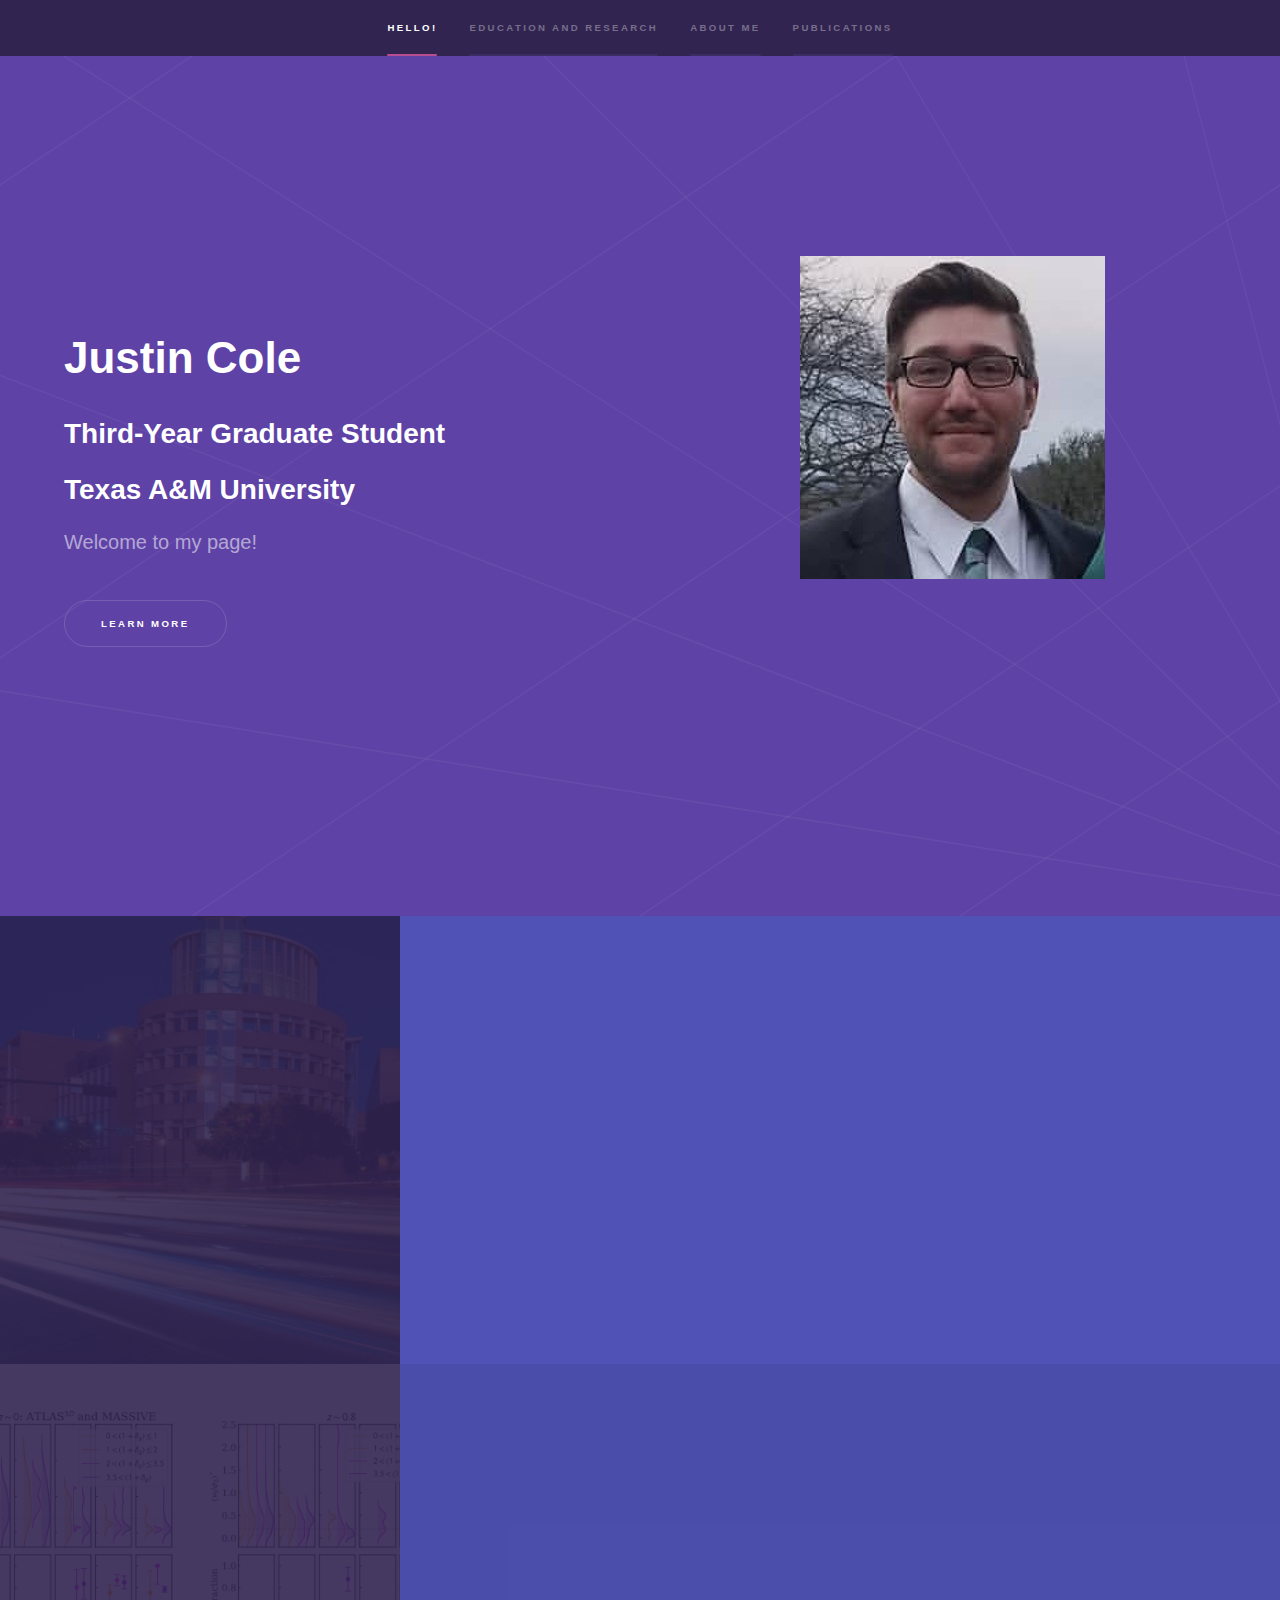
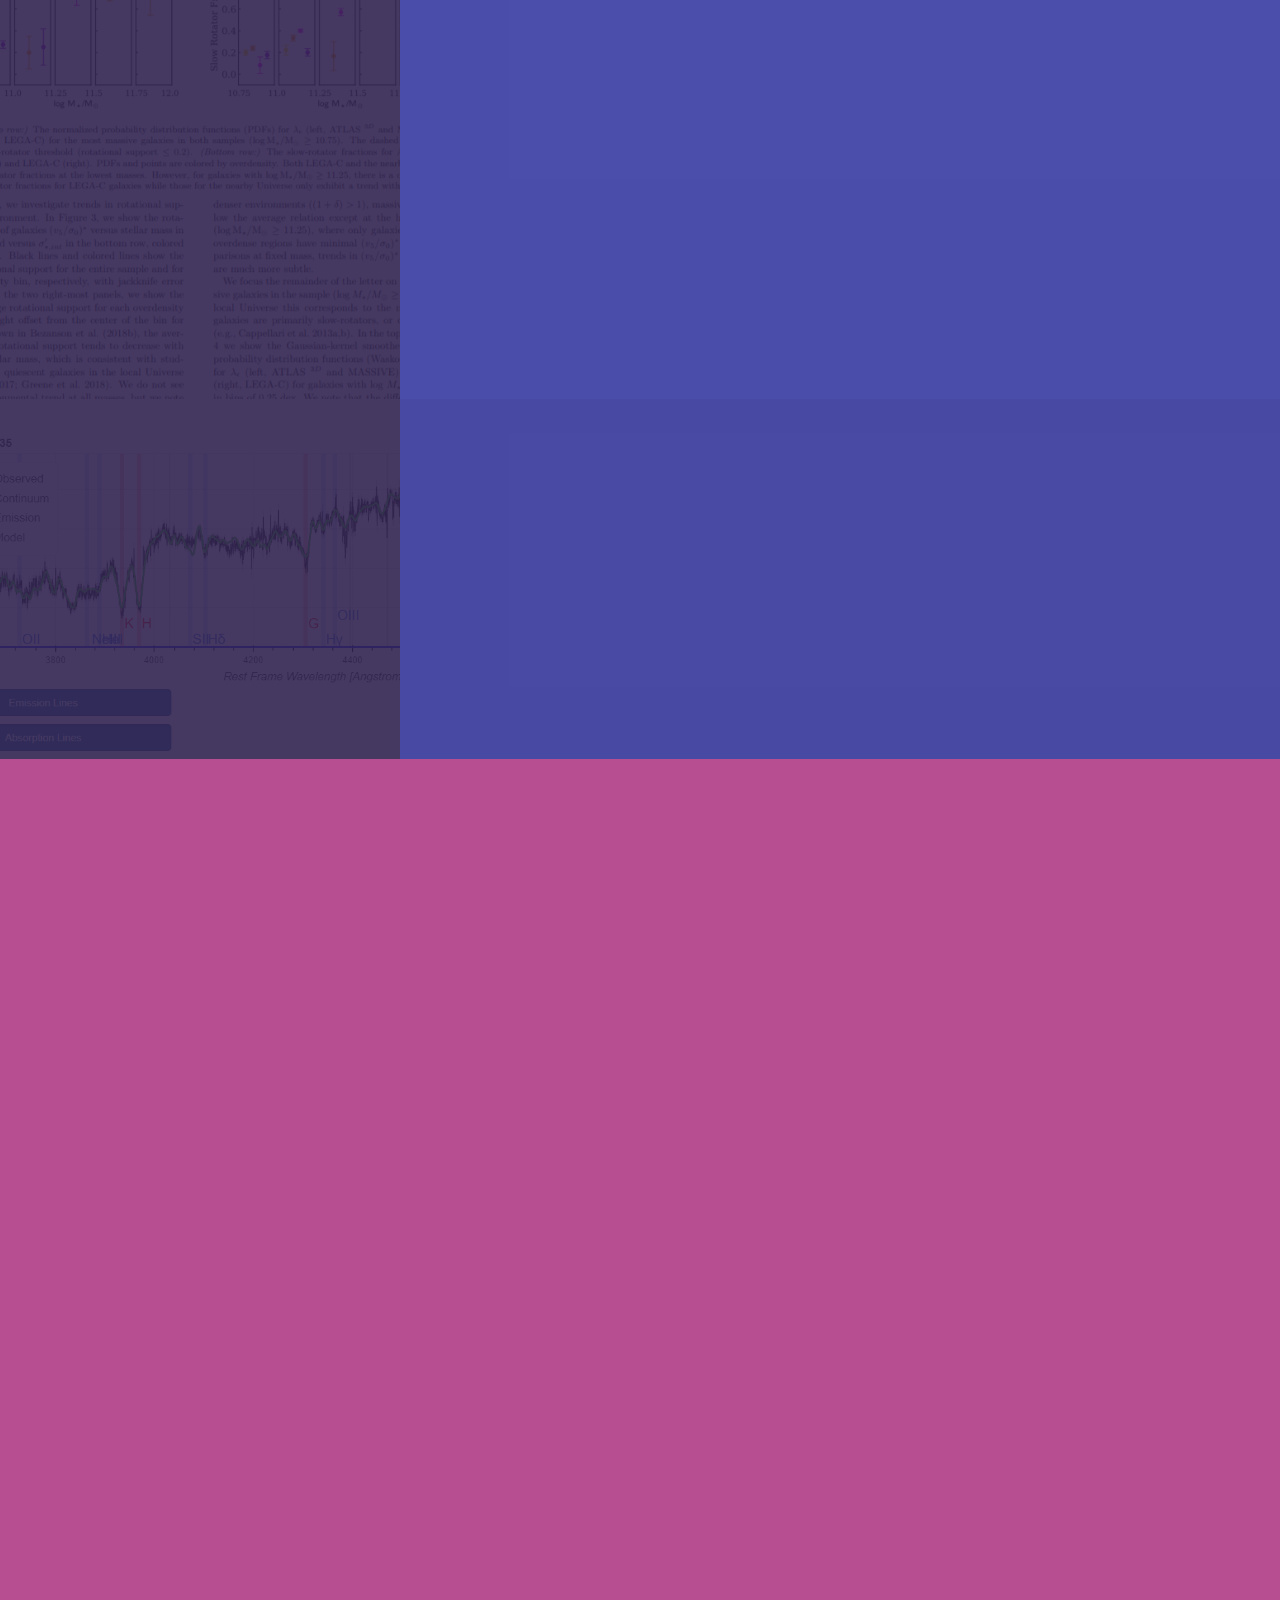
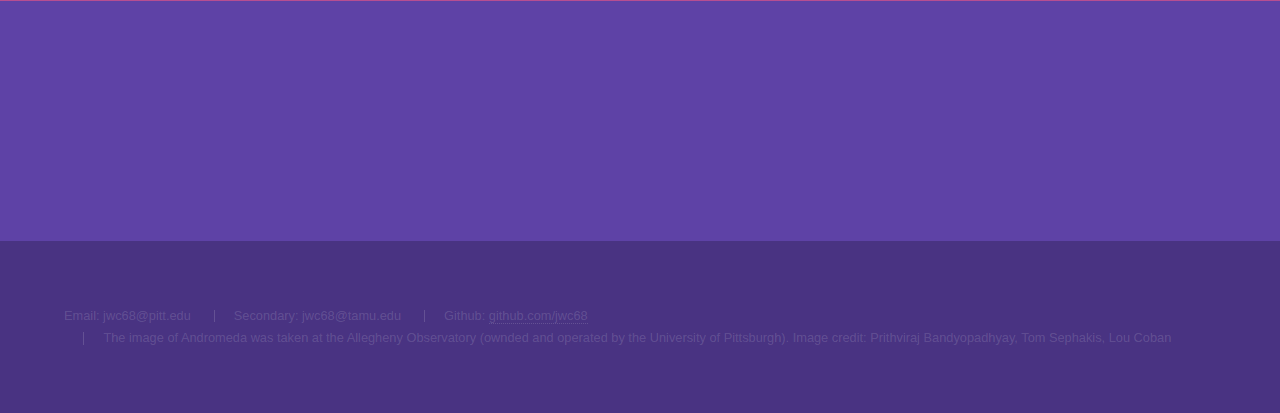
<file: index.html>
<!DOCTYPE HTML>
<!--
	Hyperspace by HTML5 UP
	html5up.net | @ajlkn
	Free for personal and commercial use under the CCA 3.0 license (html5up.net/license)
-->
<html>
	<head>
		<title>Justin Cole</title>
		<meta charset="utf-8" />
		<meta name="viewport" content="width=device-width, initial-scale=1, user-scalable=no" />
		<link rel="stylesheet" href="assets/css/main.css" />
		<noscript><link rel="stylesheet" href="assets/css/noscript.css" /></noscript>
	</head>
	<body class="is-preload">

		<!-- Sidebar -->
			<section id="sidebar">
				<div class="inner">
					<nav>
						<ul>
							<li><a href="#intro">Hello!</a></li>
							<li><a href="#education">Education and Research</a></li>
							<li><a href="#about">About Me</a></li>
							<li><a href="#publications">Publications</a></li>
						</ul>
					</nav>
				</div>
			</section>

		<!-- Wrapper -->
			<div id="wrapper">

				<!-- Intro -->
					<section id="intro" class="wrapper style1 fullscreen fade-up">
						<div><img src="images/headshot.jpg" style="left:800px; top:200px; position:absolute"/></div>
						<div class="inner">
							<h1>Justin Cole</h1>
							<h2>Third-Year Graduate Student</h2>
							<h2>Texas A&M University</h2>
							<p>Welcome to my page!</p>
							<ul class="actions">
								<li><a href="#one" class="button scrolly">Learn more</a></li>
							</ul>
						</div>
					</section>

				<!-- One -->
					<section id="education" class="wrapper style2 spotlights">
						<section>
							<a href="awards.html" target="_blank" class="image"><img src="images/Mitchell.jpg" alt="" data-position="center center" /></a>
							<div class="content">
								<div class="inner">
									<h2>Education</h2>
									<h4>Community College of Allegheny County: 2015-2017</h4>
									<h4>University of Pittsburgh: 2017-2020</h4>
									<p>B.Sc. in Physics and Astronomy</p>
									<h4>Texas A&M University: 2020-current</h4>
									<p>Prospective Ph.D. Student</p>
									<ul class="actions">
										<li><a href="awards.html" target="_blank" rel="noreferrer noopener" class="button">Awards and Presentations</a></li>
									</ul>
								</div>
							</div>
						</section>
						<section>
							<a href="#" class="image"><img src="images/publication_img.png" alt="" data-position="top center" /></a>
							<div class="content">
								<div class="inner">
									<h2>Research Interests</h2>
									<p>My main interests lie in extragalactic astronomy. I like to think about questions like: 
										How do massive galaxies evolve through cosmic time?
										How do galaxy quench their star formation?
										How and when do a galaxy's kinematic structure and morpholgy undergo changes?</p>
									<p>I also like to think about larger statistical questions involving overall populations of galaxies in the Universe.
										I have recently finished a <a>study</a> on the environmental dependence of rotational support in massive, quiescent galaxies using the Large Early Galaxy Astrophysics Census (LEGA-C Survey). 
										Now, I am working on testing <a>BAGPIPES</a> to recreate hyper-parameter spaces in preparation for the launch of the
										James Webb Space Telescope (JWST) and the Cosmic Evolution Early Release Science (CEERS) program.</p>
									<p>To see some of the interactive figures and spectra I have created for the LEGA-C collabortation, see the section below.</p>
									<ul class="actions"> 
										<li><a href="#publications" class="button">Publications</a></li>
									</ul>
								</div>
							</div>
						</section>
						<section>
							<a href="#" class="image"><img src="images/static_interact.png" alt="" data-position="25% 25%" /></a>
							<div class="content">
								<div class="inner">
									<h2>Interactive Data</h2>
									<p>Below is a link to some examples of the interactive figures and data I have been working on for the LEGA-C collaboration.
									Interactive parameter spaces have proven to be both useful and fun!</p>
									<ul class="actions">
										<li><a href="interactions.html" target="_blank" rel="noreferrer noopener" class="button">Interactive Data!</a></li>
									</ul>
								</div>
							</div>
						</section>
					</section>

				<!-- Two -->
					<section id="about" class="wrapper style3 fade-up">
						<div class="inner">
							<h2>About Me</h2>
							<p>Just your average dragon-slaying, guitar-playing, botany-lower of an astrophysicist.
							I spend the majority of my free time in the gym, on a soccer field, or taking care of my plants.
							I also love playing my guitar, World of Warcraft and the occasional DnD campaign with friends. 
							</p>
							<p>Another passion of mine is doing Astronomy-/science-related outreach. I have volunteered as a Physics and Astronomy
							Department tutor for both University of Pittsburgh students and Greater Pittsburgh Area high school students. 
							Outside of tutoring, I love participating in Astronomy on Tap and I have particpated in multiple
							Open House/Conference Tour nights at the Allegheny Observatory. I am always willing to sit and talk
							to people about Astronomy and its related fields so conferences and outreach events are some of my favorite things to do. </p>
							<div class="features">
								<section>
									<span class="icon solid major fa-code"></span>
									<h3>Coming soon:</h3>
									<p>Still loading...</p>
								</section>
								<section>
									<span class="icon solid major fa-lock"></span>
									<h3>Coming Soon:</h3>
									<p>Updating First-year Profile...</p>
								</section>
								<section>
									<span class="icon solid major fa-desktop"></span>
									<h3>Github</h3>
									<p>Coming soon:</p>
									<ul>
										<li>Code from <a href="https://ui.adsabs.harvard.edu/search/filter_author_facet_hier_fq_author=AND&filter_author_facet_hier_fq_author=author_facet_hier%3A%221%2FCole%2C%20J%2FCole%2C%20Justin%22&filter_database_fq_database=AND&filter_database_fq_database=database%3A%22astronomy%22&fq=%7B!type%3Daqp%20v%3D%24fq_database%7D&fq=%7B!type%3Daqp%20v%3D%24fq_author%7D&fq_author=(author_facet_hier%3A%221%2FCole%2C%20J%2FCole%2C%20Justin%22)&fq_database=(database%3A%22astronomy%22)&q=%20%20author%3A%22%5ECole%2C%20Justin%22&sort=date%20desc%2C%20bibcode%20desc&p_=0" target="_blank" rel="noreferrer noopener">
											Cole et. al 2020</a></li>
										<li>Interactive figures and LEGA-C Website code</li>
									</ul>
								</section>
								<section>
									<span class="icon solid major fa-link"></span>
									<h3>Coming Soon:</h3>
									<p>Coming soon...</p>
								</section>
							</div>
							<!--- <ul class="actions">
								<li><a href="generic.html" class="button">Learn more</a></li>
							</ul> --->
						</div>
					</section>

				<!-- Three -->
					<section id="publications" class="wrapper style1 fade-up">
						<div class="inner">
							<h2>Papers:</h2>
							<ol>
								<li>Justin Cole, Rachel Bezanson, Arjen van der Wel, LEGA-C collaboration et al 2020: 
								<ul><li>
									<a href="https://ui.adsabs.harvard.edu/search/filter_author_facet_hier_fq_author=AND&filter_author_facet_hier_fq_author=author_facet_hier%3A%221%2FCole%2C%20J%2FCole%2C%20Justin%22&filter_database_fq_database=AND&filter_database_fq_database=database%3A%22astronomy%22&fq=%7B!type%3Daqp%20v%3D%24fq_database%7D&fq=%7B!type%3Daqp%20v%3D%24fq_author%7D&fq_author=(author_facet_hier%3A%221%2FCole%2C%20J%2FCole%2C%20Justin%22)&fq_database=(database%3A%22astronomy%22)&q=%20%20author%3A%22%5ECole%2C%20Justin%22&sort=date%20desc%2C%20bibcode%20desc&p_=0" target="_blank" rel="noreferrer noopener">
										Stellar Kinematics and Environment at z~0.8 in the LEGA-C Survey:
										Massive, Slow-Rotators are Built First in Overdense Environments</a>
								</li></ul>
							</ol>
						</div>
					</section>

			</div>

		<!-- Footer -->
			<footer id="footer" class="wrapper style1-alt">
				<div class="inner">
					<ul class="menu">
						<li>Email: jwc68@pitt.edu</li>
						<li>Secondary: jwc68@tamu.edu</li>
						<li>Github: <a href="https://github.com/jwc68" target="_blank" rel="noreferrer noopener">github.com/jwc68</a></li>
						<li>The image of Andromeda was taken at the Allegheny Observatory (ownded and operated by the University of Pittsburgh). Image credit: Prithviraj Bandyopadhyay, Tom Sephakis, Lou Coban</li>
					</ul>
					<p></p>
				</div>
			</footer>

		<!-- Scripts -->
			<script src="assets/js/jquery.min.js"></script>
			<script src="assets/js/jquery.scrollex.min.js"></script>
			<script src="assets/js/jquery.scrolly.min.js"></script>
			<script src="assets/js/browser.min.js"></script>
			<script src="assets/js/breakpoints.min.js"></script>
			<script src="assets/js/util.js"></script>
			<script src="assets/js/main.js"></script>

	</body>
</html>
</file>
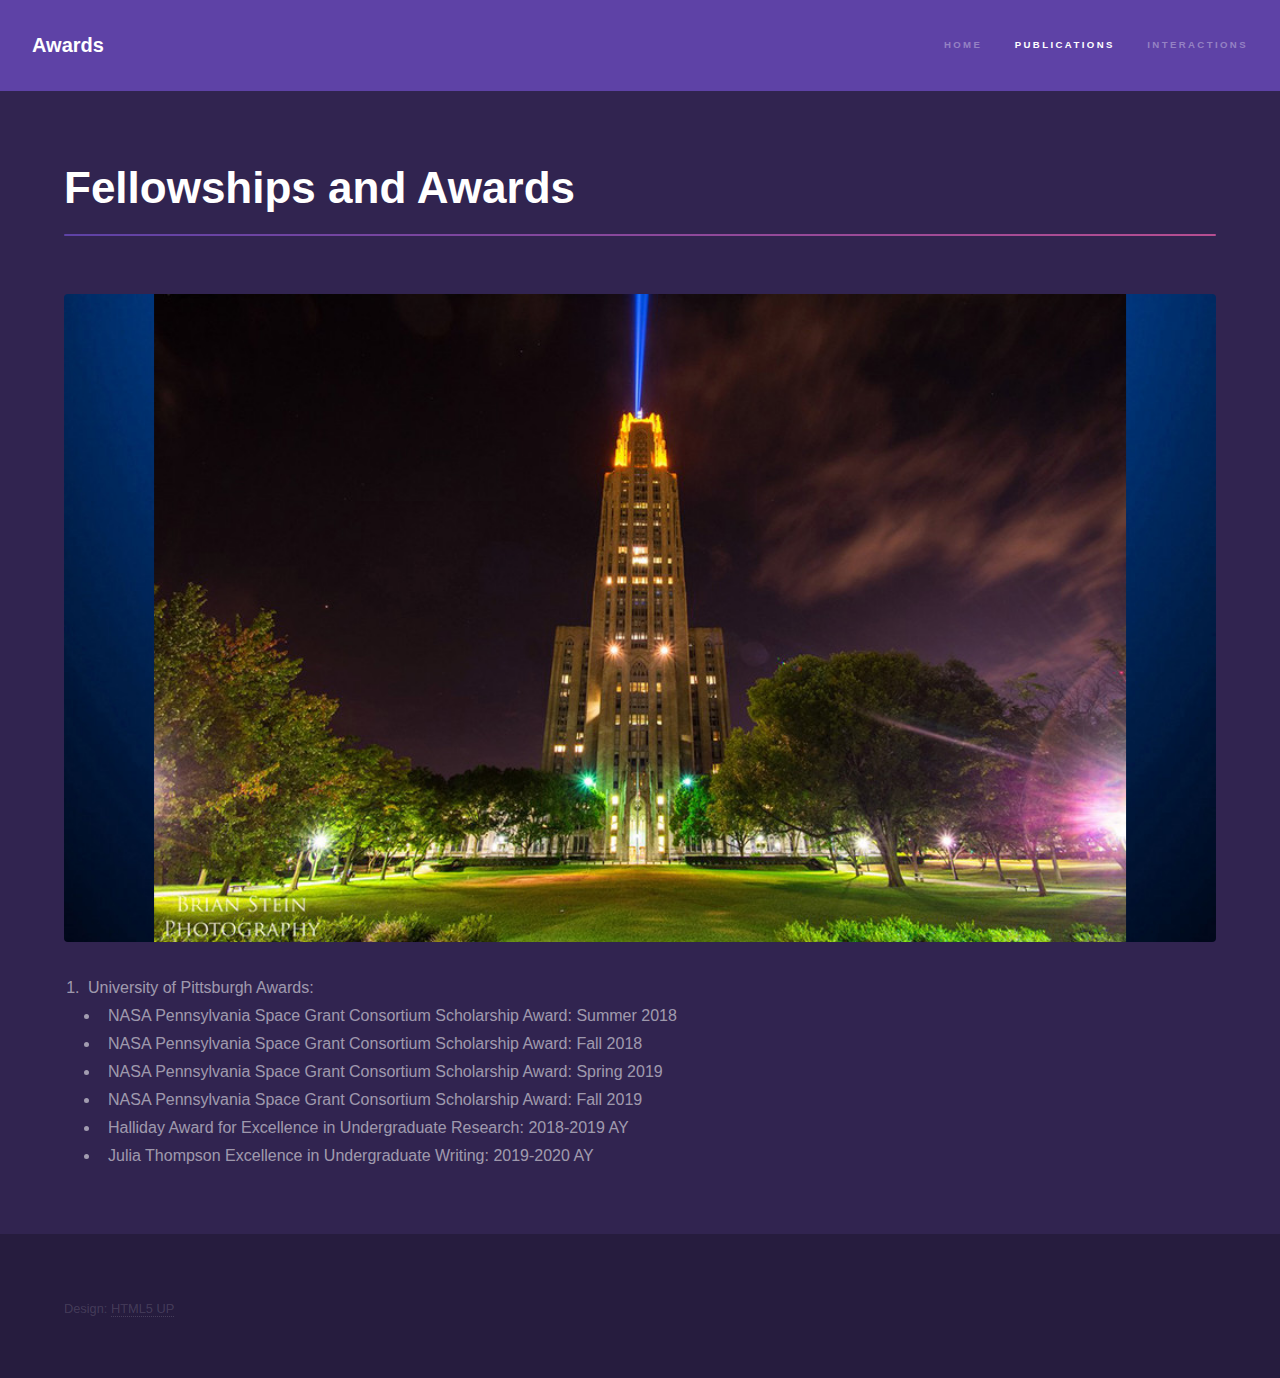
<file: awards.html>
<!DOCTYPE HTML>
<!--
	Hyperspace by HTML5 UP
	html5up.net | @ajlkn
	Free for personal and commercial use under the CCA 3.0 license (html5up.net/license)
-->
<html>
	<head>
		<title>Justin Cole: Awards</title>
		<meta charset="utf-8" />
		<meta name="viewport" content="width=device-width, initial-scale=1, user-scalable=no" />
		<link rel="stylesheet" href="assets/css/main.css" />
		<noscript><link rel="stylesheet" href="assets/css/noscript.css" /></noscript>
	</head>
	<body class="is-preload">

		<!-- Header -->
			<header id="header">
				<a href="awards.html" class="title">Awards</a>
				<nav>
					<ul>
						<li><a href="index.html">Home</a></li>
						<li><a href="#publications" class="active">Publications</a></li>
						<li><a href="interactions.html">Interactions</a></li>
					</ul>
				</nav>
			</header>

		<!-- Wrapper -->
			<div id="wrapper">

				<!-- Main -->
					<section id="main" class="wrapper">
						<div class="inner">
							<h1 class="major">Fellowships and Awards</h1>
							<span class="image fit"><img src="images/cath_of_learn.jpg" alt="" /></span>
							<ol>
								<li>University of Pittsburgh Awards:</li>
								<ul>
									<li>NASA Pennsylvania Space Grant Consortium Scholarship Award: Summer 2018</li>
									<li>NASA Pennsylvania Space Grant Consortium Scholarship Award: Fall 2018</li>
									<li>NASA Pennsylvania Space Grant Consortium Scholarship Award: Spring 2019</li>
									<li>NASA Pennsylvania Space Grant Consortium Scholarship Award: Fall 2019</li>
									<li>Halliday Award for Excellence in Undergraduate Research: 2018-2019 AY</li>
									<li>Julia Thompson Excellence in Undergraduate Writing: 2019-2020 AY</li>
								</ul>
								</ol>
						</div>
					</section>

			</div>

		<!-- Footer -->
			<footer id="footer" class="wrapper alt">
				<div class="inner">
					<ul class="menu">
						<li>Design: <a href="http://html5up.net">HTML5 UP</a></li>
					</ul>
				</div>
			</footer>

		<!-- Scripts -->
			<script src="assets/js/jquery.min.js"></script>
			<script src="assets/js/jquery.scrollex.min.js"></script>
			<script src="assets/js/jquery.scrolly.min.js"></script>
			<script src="assets/js/browser.min.js"></script>
			<script src="assets/js/breakpoints.min.js"></script>
			<script src="assets/js/util.js"></script>
			<script src="assets/js/main.js"></script>

	</body>
</html>
</file>
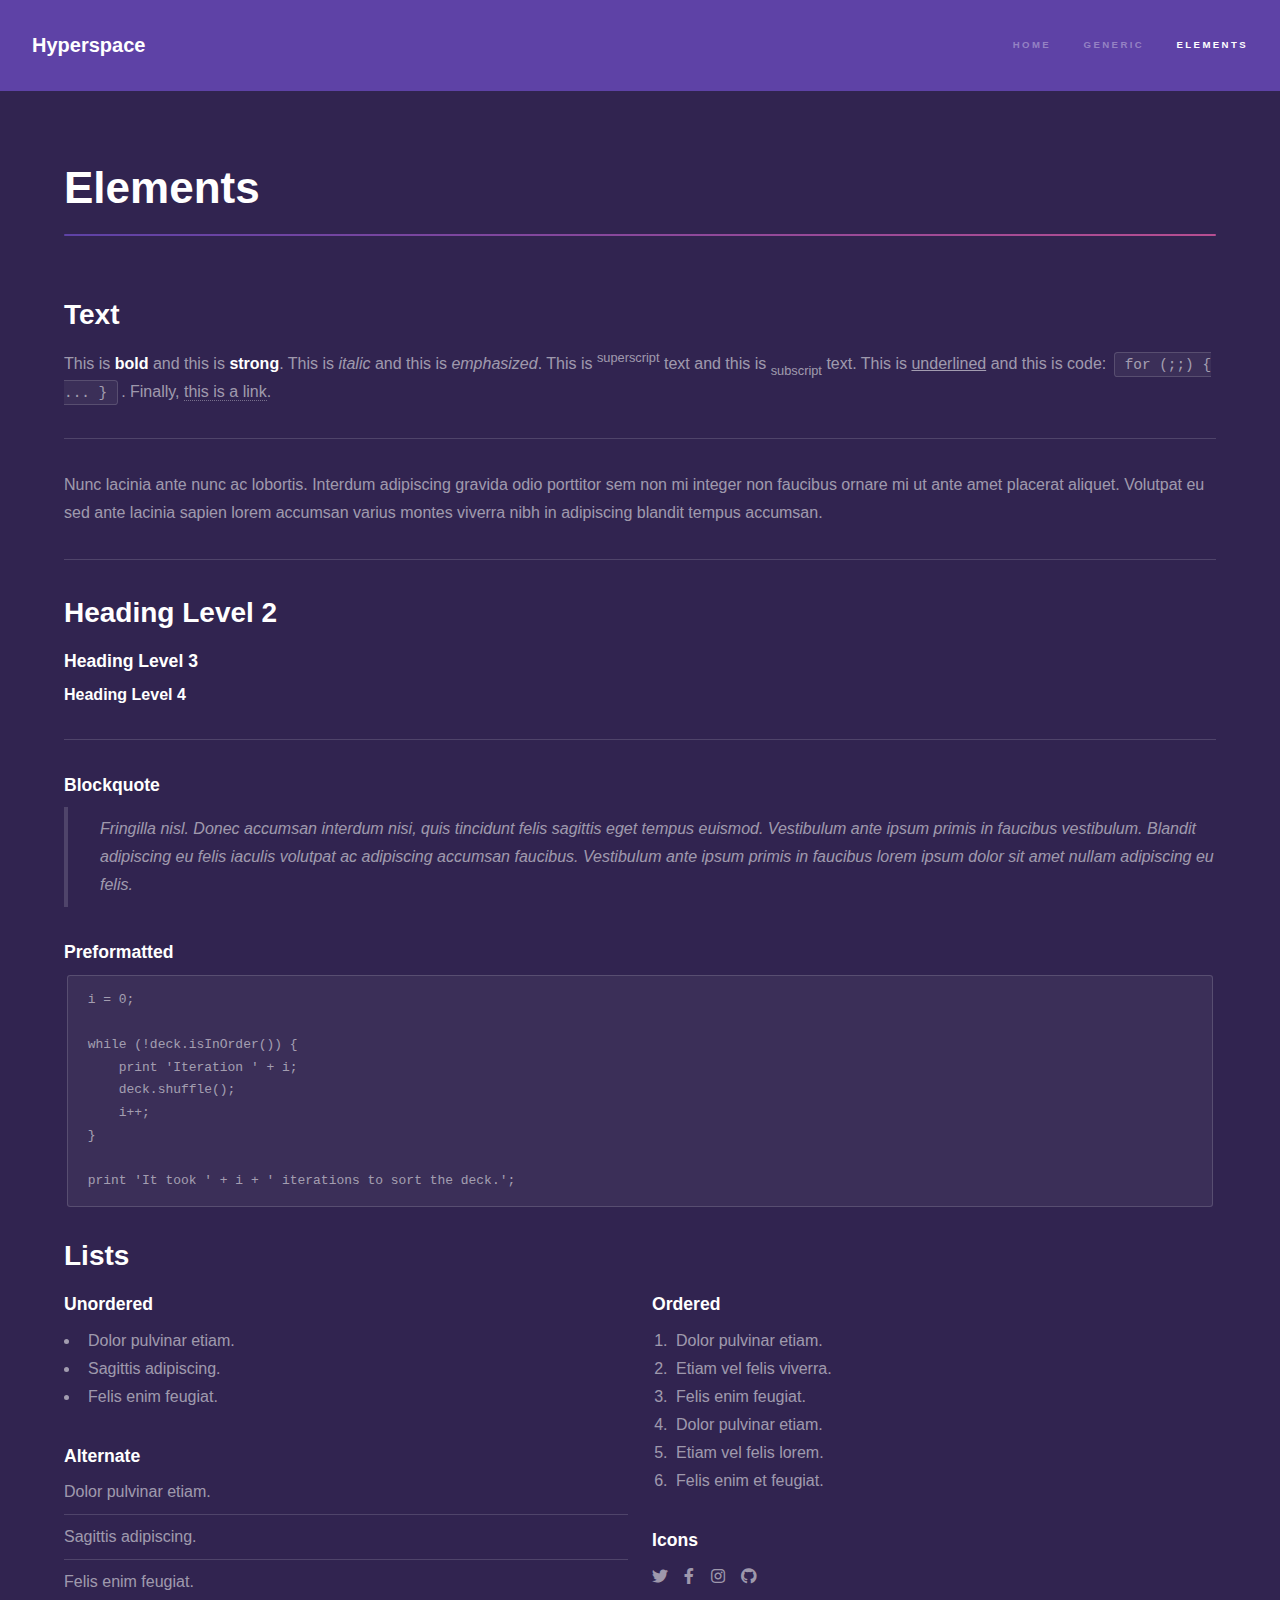
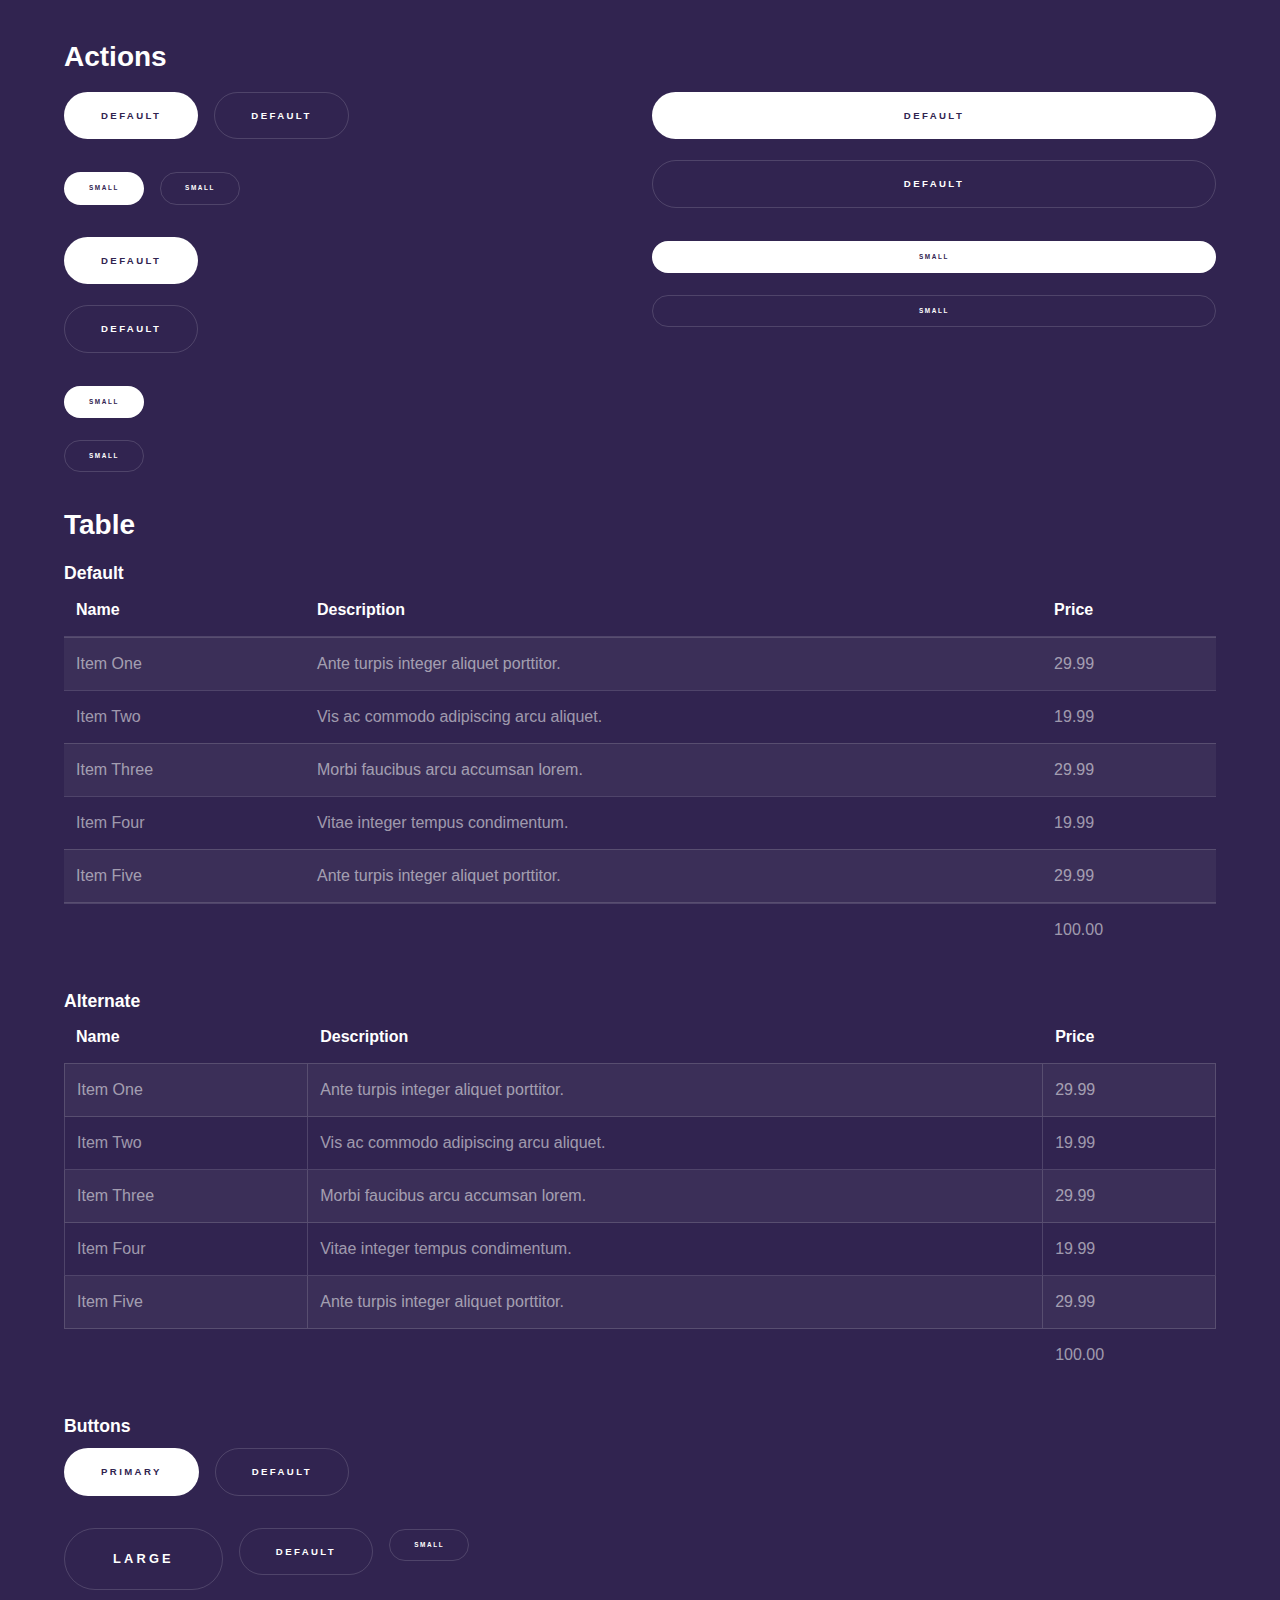
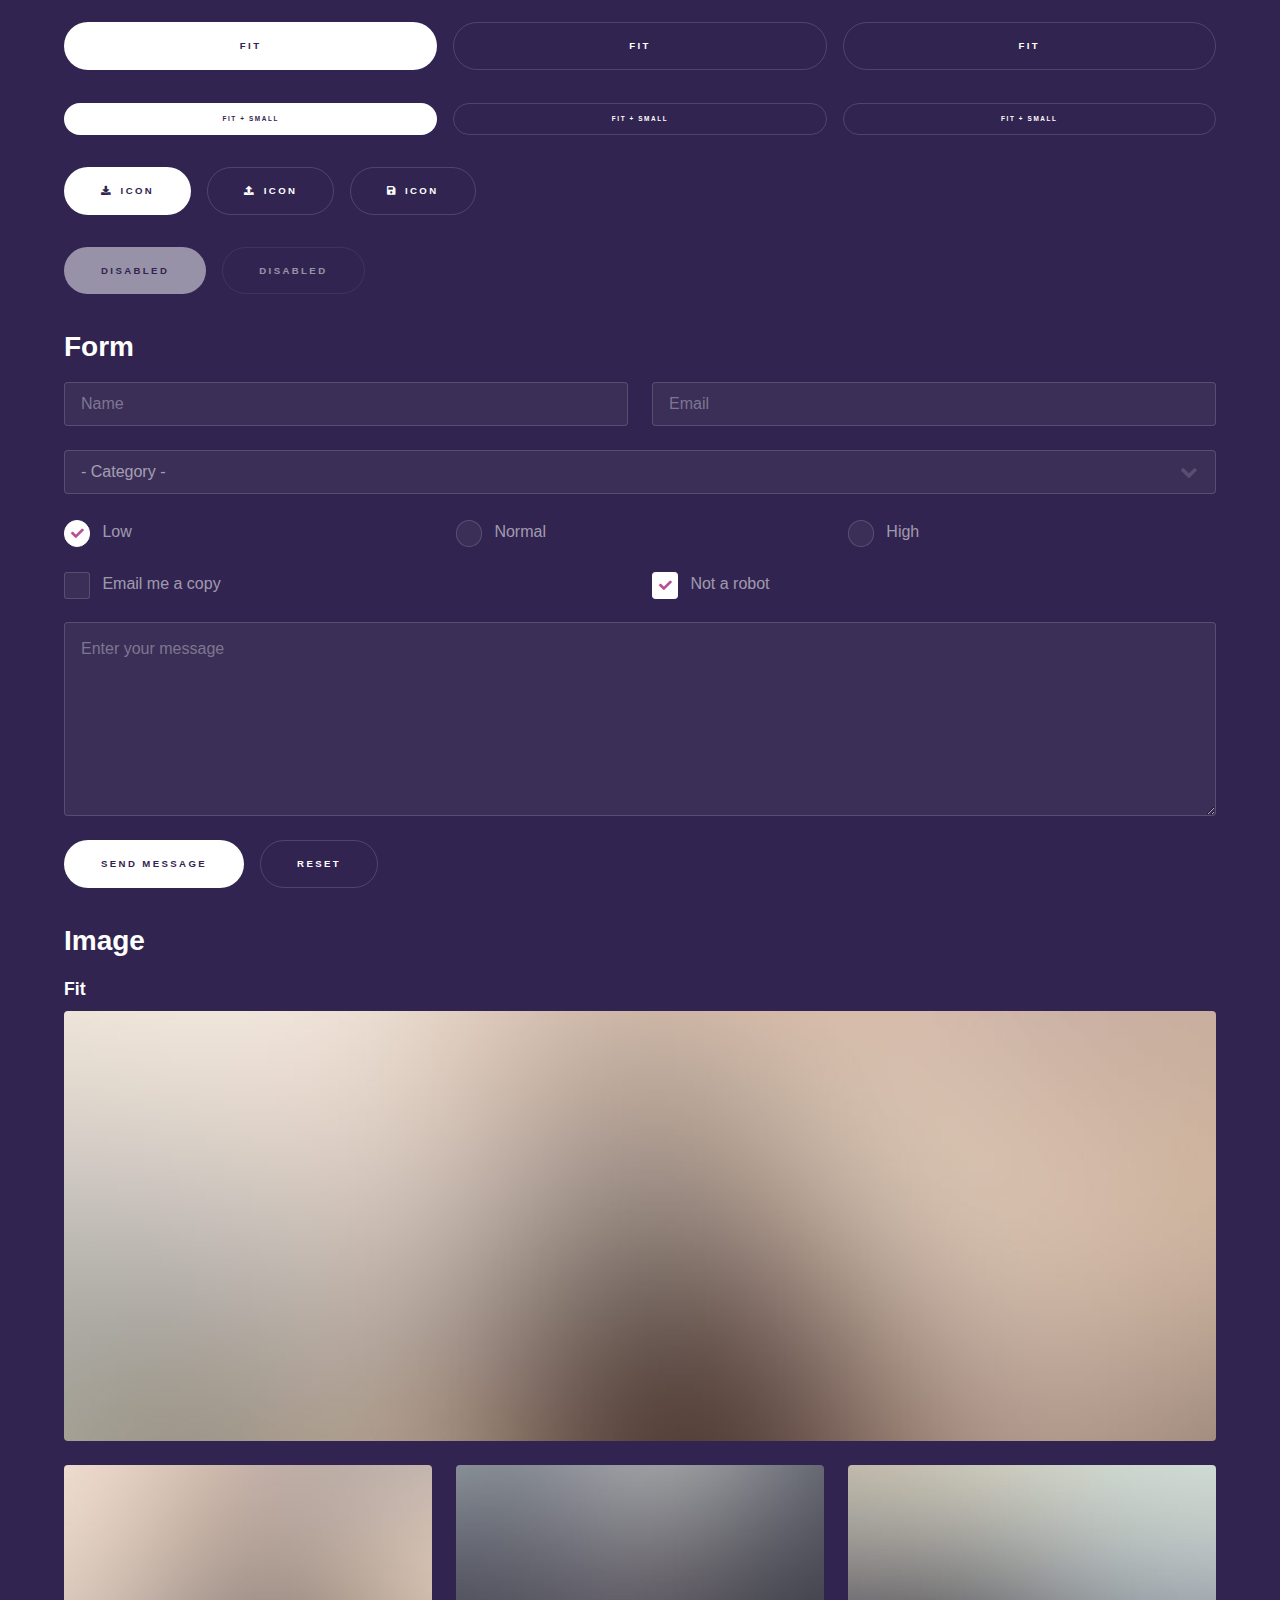
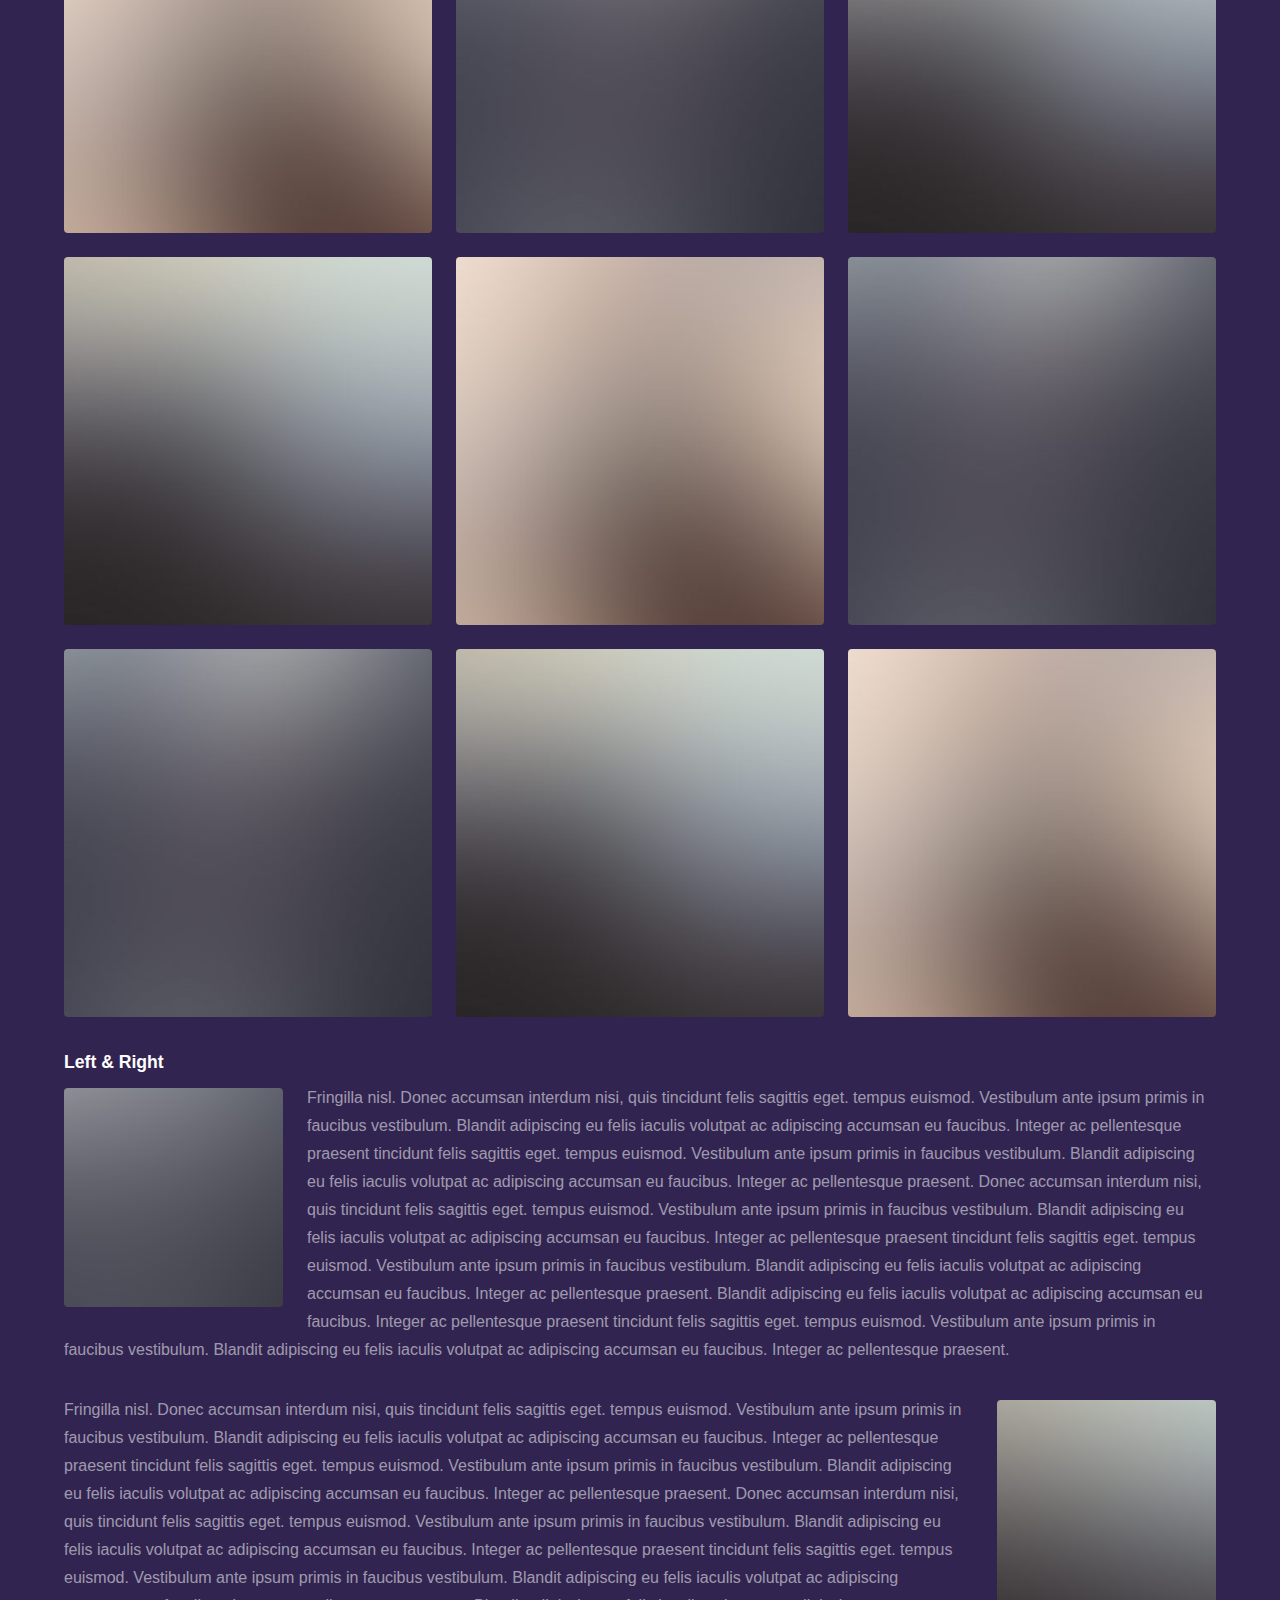
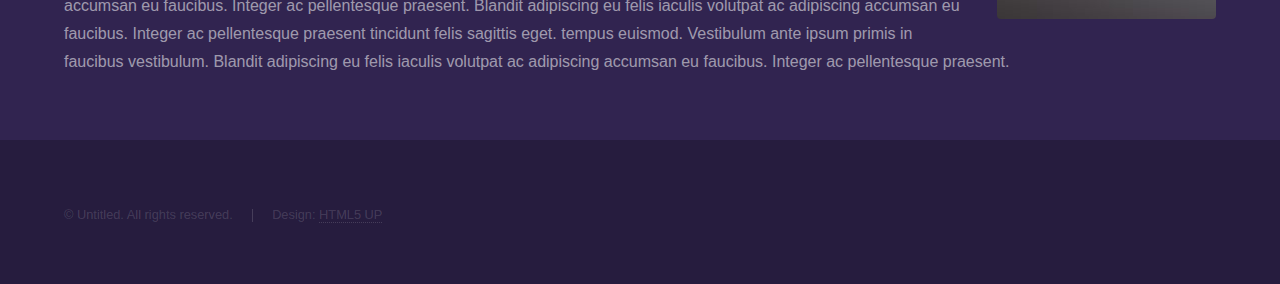
<file: elements.html>
<!DOCTYPE HTML>
<!--
	Hyperspace by HTML5 UP
	html5up.net | @ajlkn
	Free for personal and commercial use under the CCA 3.0 license (html5up.net/license)
-->
<html>
	<head>
		<title>Elements - Hyperspace by HTML5 UP</title>
		<meta charset="utf-8" />
		<meta name="viewport" content="width=device-width, initial-scale=1, user-scalable=no" />
		<link rel="stylesheet" href="assets/css/main.css" />
		<noscript><link rel="stylesheet" href="assets/css/noscript.css" /></noscript>
	</head>
	<body class="is-preload">

		<!-- Header -->
			<header id="header">
				<a href="index.html" class="title">Hyperspace</a>
				<nav>
					<ul>
						<li><a href="index.html">Home</a></li>
						<li><a href="generic.html">Generic</a></li>
						<li><a href="elements.html"  class="active">Elements</a></li>
					</ul>
				</nav>
			</header>

		<!-- Wrapper -->
			<div id="wrapper">

				<!-- Main -->
					<section id="main" class="wrapper">
						<div class="inner">
							<h1 class="major">Elements</h1>

							<!-- Text -->
								<section>
									<h2>Text</h2>
									<p>This is <b>bold</b> and this is <strong>strong</strong>. This is <i>italic</i> and this is <em>emphasized</em>.
									This is <sup>superscript</sup> text and this is <sub>subscript</sub> text.
									This is <u>underlined</u> and this is code: <code>for (;;) { ... }</code>. Finally, <a href="#">this is a link</a>.</p>
									<hr />
									<p>Nunc lacinia ante nunc ac lobortis. Interdum adipiscing gravida odio porttitor sem non mi integer non faucibus ornare mi ut ante amet placerat aliquet. Volutpat eu sed ante lacinia sapien lorem accumsan varius montes viverra nibh in adipiscing blandit tempus accumsan.</p>
									<hr />
									<h2>Heading Level 2</h2>
									<h3>Heading Level 3</h3>
									<h4>Heading Level 4</h4>
									<hr />
									<h3>Blockquote</h3>
									<blockquote>Fringilla nisl. Donec accumsan interdum nisi, quis tincidunt felis sagittis eget tempus euismod. Vestibulum ante ipsum primis in faucibus vestibulum. Blandit adipiscing eu felis iaculis volutpat ac adipiscing accumsan faucibus. Vestibulum ante ipsum primis in faucibus lorem ipsum dolor sit amet nullam adipiscing eu felis.</blockquote>
									<h3>Preformatted</h3>
									<pre><code>i = 0;

while (!deck.isInOrder()) {
    print 'Iteration ' + i;
    deck.shuffle();
    i++;
}

print 'It took ' + i + ' iterations to sort the deck.';</code></pre>
								</section>

							<!-- Lists -->
								<section>
									<h2>Lists</h2>
									<div class="row">
										<div class="col-6 col-12-medium">
											<h3>Unordered</h3>
											<ul>
												<li>Dolor pulvinar etiam.</li>
												<li>Sagittis adipiscing.</li>
												<li>Felis enim feugiat.</li>
											</ul>
											<h3>Alternate</h3>
											<ul class="alt">
												<li>Dolor pulvinar etiam.</li>
												<li>Sagittis adipiscing.</li>
												<li>Felis enim feugiat.</li>
											</ul>
										</div>
										<div class="col-6 col-12-medium">
											<h3>Ordered</h3>
											<ol>
												<li>Dolor pulvinar etiam.</li>
												<li>Etiam vel felis viverra.</li>
												<li>Felis enim feugiat.</li>
												<li>Dolor pulvinar etiam.</li>
												<li>Etiam vel felis lorem.</li>
												<li>Felis enim et feugiat.</li>
											</ol>
											<h3>Icons</h3>
											<ul class="icons">
												<li><a href="#" class="icon brands fa-twitter"><span class="label">Twitter</span></a></li>
												<li><a href="#" class="icon brands fa-facebook-f"><span class="label">Facebook</span></a></li>
												<li><a href="#" class="icon brands fa-instagram"><span class="label">Instagram</span></a></li>
												<li><a href="#" class="icon brands fa-github"><span class="label">Github</span></a></li>
											</ul>
										</div>
									</div>
									<h2>Actions</h2>
									<div class="row">
										<div class="col-6 col-12-medium">
											<ul class="actions">
												<li><a href="#" class="button primary">Default</a></li>
												<li><a href="#" class="button">Default</a></li>
											</ul>
											<ul class="actions small">
												<li><a href="#" class="button primary small">Small</a></li>
												<li><a href="#" class="button small">Small</a></li>
											</ul>
											<ul class="actions stacked">
												<li><a href="#" class="button primary">Default</a></li>
												<li><a href="#" class="button">Default</a></li>
											</ul>
											<ul class="actions stacked">
												<li><a href="#" class="button primary small">Small</a></li>
												<li><a href="#" class="button small">Small</a></li>
											</ul>
										</div>
										<div class="col-6 col-12-medium">
											<ul class="actions stacked">
												<li><a href="#" class="button primary fit">Default</a></li>
												<li><a href="#" class="button fit">Default</a></li>
											</ul>
											<ul class="actions stacked">
												<li><a href="#" class="button primary small fit">Small</a></li>
												<li><a href="#" class="button small fit">Small</a></li>
											</ul>
										</div>
									</div>
								</section>

							<!-- Table -->
								<section>
									<h2>Table</h2>
									<h3>Default</h3>
									<div class="table-wrapper">
										<table>
											<thead>
												<tr>
													<th>Name</th>
													<th>Description</th>
													<th>Price</th>
												</tr>
											</thead>
											<tbody>
												<tr>
													<td>Item One</td>
													<td>Ante turpis integer aliquet porttitor.</td>
													<td>29.99</td>
												</tr>
												<tr>
													<td>Item Two</td>
													<td>Vis ac commodo adipiscing arcu aliquet.</td>
													<td>19.99</td>
												</tr>
												<tr>
													<td>Item Three</td>
													<td> Morbi faucibus arcu accumsan lorem.</td>
													<td>29.99</td>
												</tr>
												<tr>
													<td>Item Four</td>
													<td>Vitae integer tempus condimentum.</td>
													<td>19.99</td>
												</tr>
												<tr>
													<td>Item Five</td>
													<td>Ante turpis integer aliquet porttitor.</td>
													<td>29.99</td>
												</tr>
											</tbody>
											<tfoot>
												<tr>
													<td colspan="2"></td>
													<td>100.00</td>
												</tr>
											</tfoot>
										</table>
									</div>

									<h3>Alternate</h3>
									<div class="table-wrapper">
										<table class="alt">
											<thead>
												<tr>
													<th>Name</th>
													<th>Description</th>
													<th>Price</th>
												</tr>
											</thead>
											<tbody>
												<tr>
													<td>Item One</td>
													<td>Ante turpis integer aliquet porttitor.</td>
													<td>29.99</td>
												</tr>
												<tr>
													<td>Item Two</td>
													<td>Vis ac commodo adipiscing arcu aliquet.</td>
													<td>19.99</td>
												</tr>
												<tr>
													<td>Item Three</td>
													<td> Morbi faucibus arcu accumsan lorem.</td>
													<td>29.99</td>
												</tr>
												<tr>
													<td>Item Four</td>
													<td>Vitae integer tempus condimentum.</td>
													<td>19.99</td>
												</tr>
												<tr>
													<td>Item Five</td>
													<td>Ante turpis integer aliquet porttitor.</td>
													<td>29.99</td>
												</tr>
											</tbody>
											<tfoot>
												<tr>
													<td colspan="2"></td>
													<td>100.00</td>
												</tr>
											</tfoot>
										</table>
									</div>
								</section>

							<!-- Buttons -->
								<section>
									<h3>Buttons</h3>
									<ul class="actions">
										<li><a href="#" class="button primary">Primary</a></li>
										<li><a href="#" class="button">Default</a></li>
									</ul>
									<ul class="actions">
										<li><a href="#" class="button large">Large</a></li>
										<li><a href="#" class="button">Default</a></li>
										<li><a href="#" class="button small">Small</a></li>
									</ul>
									<ul class="actions fit">
										<li><a href="#" class="button primary fit">Fit</a></li>
										<li><a href="#" class="button fit">Fit</a></li>
										<li><a href="#" class="button fit">Fit</a></li>
									</ul>
									<ul class="actions fit small">
										<li><a href="#" class="button primary fit small">Fit + Small</a></li>
										<li><a href="#" class="button fit small">Fit + Small</a></li>
										<li><a href="#" class="button fit small">Fit + Small</a></li>
									</ul>
									<ul class="actions">
										<li><a href="#" class="button primary icon solid fa-download">Icon</a></li>
										<li><a href="#" class="button icon solid fa-upload">Icon</a></li>
										<li><a href="#" class="button icon solid fa-save">Icon</a></li>
									</ul>
									<ul class="actions">
										<li><span class="button primary disabled">Disabled</span></li>
										<li><span class="button disabled">Disabled</span></li>
									</ul>
								</section>

							<!-- Form -->
								<section>
									<h2>Form</h2>
									<form method="post" action="#">
										<div class="row gtr-uniform">
											<div class="col-6 col-12-xsmall">
												<input type="text" name="demo-name" id="demo-name" value="" placeholder="Name" />
											</div>
											<div class="col-6 col-12-xsmall">
												<input type="email" name="demo-email" id="demo-email" value="" placeholder="Email" />
											</div>
											<div class="col-12">
												<select name="demo-category" id="demo-category">
													<option value="">- Category -</option>
													<option value="1">Manufacturing</option>
													<option value="1">Shipping</option>
													<option value="1">Administration</option>
													<option value="1">Human Resources</option>
												</select>
											</div>
											<div class="col-4 col-12-small">
												<input type="radio" id="demo-priority-low" name="demo-priority" checked>
												<label for="demo-priority-low">Low</label>
											</div>
											<div class="col-4 col-12-small">
												<input type="radio" id="demo-priority-normal" name="demo-priority">
												<label for="demo-priority-normal">Normal</label>
											</div>
											<div class="col-4 col-12-small">
												<input type="radio" id="demo-priority-high" name="demo-priority">
												<label for="demo-priority-high">High</label>
											</div>
											<div class="col-6 col-12-small">
												<input type="checkbox" id="demo-copy" name="demo-copy">
												<label for="demo-copy">Email me a copy</label>
											</div>
											<div class="col-6 col-12-small">
												<input type="checkbox" id="demo-human" name="demo-human" checked>
												<label for="demo-human">Not a robot</label>
											</div>
											<div class="col-12">
												<textarea name="demo-message" id="demo-message" placeholder="Enter your message" rows="6"></textarea>
											</div>
											<div class="col-12">
												<ul class="actions">
													<li><input type="submit" value="Send Message" class="primary" /></li>
													<li><input type="reset" value="Reset" /></li>
												</ul>
											</div>
										</div>
									</form>
								</section>

							<!-- Image -->
								<section>
									<h2>Image</h2>
									<h3>Fit</h3>
									<div class="box alt">
										<div class="row gtr-uniform">
											<div class="col-12"><span class="image fit"><img src="images/pic04.jpg" alt="" /></span></div>
											<div class="col-4"><span class="image fit"><img src="images/pic01.jpg" alt="" /></span></div>
											<div class="col-4"><span class="image fit"><img src="images/pic02.jpg" alt="" /></span></div>
											<div class="col-4"><span class="image fit"><img src="images/pic03.jpg" alt="" /></span></div>
											<div class="col-4"><span class="image fit"><img src="images/pic03.jpg" alt="" /></span></div>
											<div class="col-4"><span class="image fit"><img src="images/pic01.jpg" alt="" /></span></div>
											<div class="col-4"><span class="image fit"><img src="images/pic02.jpg" alt="" /></span></div>
											<div class="col-4"><span class="image fit"><img src="images/pic02.jpg" alt="" /></span></div>
											<div class="col-4"><span class="image fit"><img src="images/pic03.jpg" alt="" /></span></div>
											<div class="col-4"><span class="image fit"><img src="images/pic01.jpg" alt="" /></span></div>
										</div>
									</div>
									<h3>Left &amp; Right</h3>
									<p><span class="image left"><img src="images/pic05.jpg" alt="" /></span>Fringilla nisl. Donec accumsan interdum nisi, quis tincidunt felis sagittis eget. tempus euismod. Vestibulum ante ipsum primis in faucibus vestibulum. Blandit adipiscing eu felis iaculis volutpat ac adipiscing accumsan eu faucibus. Integer ac pellentesque praesent tincidunt felis sagittis eget. tempus euismod. Vestibulum ante ipsum primis in faucibus vestibulum. Blandit adipiscing eu felis iaculis volutpat ac adipiscing accumsan eu faucibus. Integer ac pellentesque praesent. Donec accumsan interdum nisi, quis tincidunt felis sagittis eget. tempus euismod. Vestibulum ante ipsum primis in faucibus vestibulum. Blandit adipiscing eu felis iaculis volutpat ac adipiscing accumsan eu faucibus. Integer ac pellentesque praesent tincidunt felis sagittis eget. tempus euismod. Vestibulum ante ipsum primis in faucibus vestibulum. Blandit adipiscing eu felis iaculis volutpat ac adipiscing accumsan eu faucibus. Integer ac pellentesque praesent. Blandit adipiscing eu felis iaculis volutpat ac adipiscing accumsan eu faucibus. Integer ac pellentesque praesent tincidunt felis sagittis eget. tempus euismod. Vestibulum ante ipsum primis in faucibus vestibulum. Blandit adipiscing eu felis iaculis volutpat ac adipiscing accumsan eu faucibus. Integer ac pellentesque praesent.</p>
									<p><span class="image right"><img src="images/pic06.jpg" alt="" /></span>Fringilla nisl. Donec accumsan interdum nisi, quis tincidunt felis sagittis eget. tempus euismod. Vestibulum ante ipsum primis in faucibus vestibulum. Blandit adipiscing eu felis iaculis volutpat ac adipiscing accumsan eu faucibus. Integer ac pellentesque praesent tincidunt felis sagittis eget. tempus euismod. Vestibulum ante ipsum primis in faucibus vestibulum. Blandit adipiscing eu felis iaculis volutpat ac adipiscing accumsan eu faucibus. Integer ac pellentesque praesent. Donec accumsan interdum nisi, quis tincidunt felis sagittis eget. tempus euismod. Vestibulum ante ipsum primis in faucibus vestibulum. Blandit adipiscing eu felis iaculis volutpat ac adipiscing accumsan eu faucibus. Integer ac pellentesque praesent tincidunt felis sagittis eget. tempus euismod. Vestibulum ante ipsum primis in faucibus vestibulum. Blandit adipiscing eu felis iaculis volutpat ac adipiscing accumsan eu faucibus. Integer ac pellentesque praesent. Blandit adipiscing eu felis iaculis volutpat ac adipiscing accumsan eu faucibus. Integer ac pellentesque praesent tincidunt felis sagittis eget. tempus euismod. Vestibulum ante ipsum primis in faucibus vestibulum. Blandit adipiscing eu felis iaculis volutpat ac adipiscing accumsan eu faucibus. Integer ac pellentesque praesent.</p>
								</section>

						</div>
					</section>

			</div>

		<!-- Footer -->
			<footer id="footer" class="wrapper alt">
				<div class="inner">
					<ul class="menu">
						<li>&copy; Untitled. All rights reserved.</li><li>Design: <a href="http://html5up.net">HTML5 UP</a></li>
					</ul>
				</div>
			</footer>

		<!-- Scripts -->
			<script src="assets/js/jquery.min.js"></script>
			<script src="assets/js/jquery.scrollex.min.js"></script>
			<script src="assets/js/jquery.scrolly.min.js"></script>
			<script src="assets/js/browser.min.js"></script>
			<script src="assets/js/breakpoints.min.js"></script>
			<script src="assets/js/util.js"></script>
			<script src="assets/js/main.js"></script>

	</body>
</html>
</file>
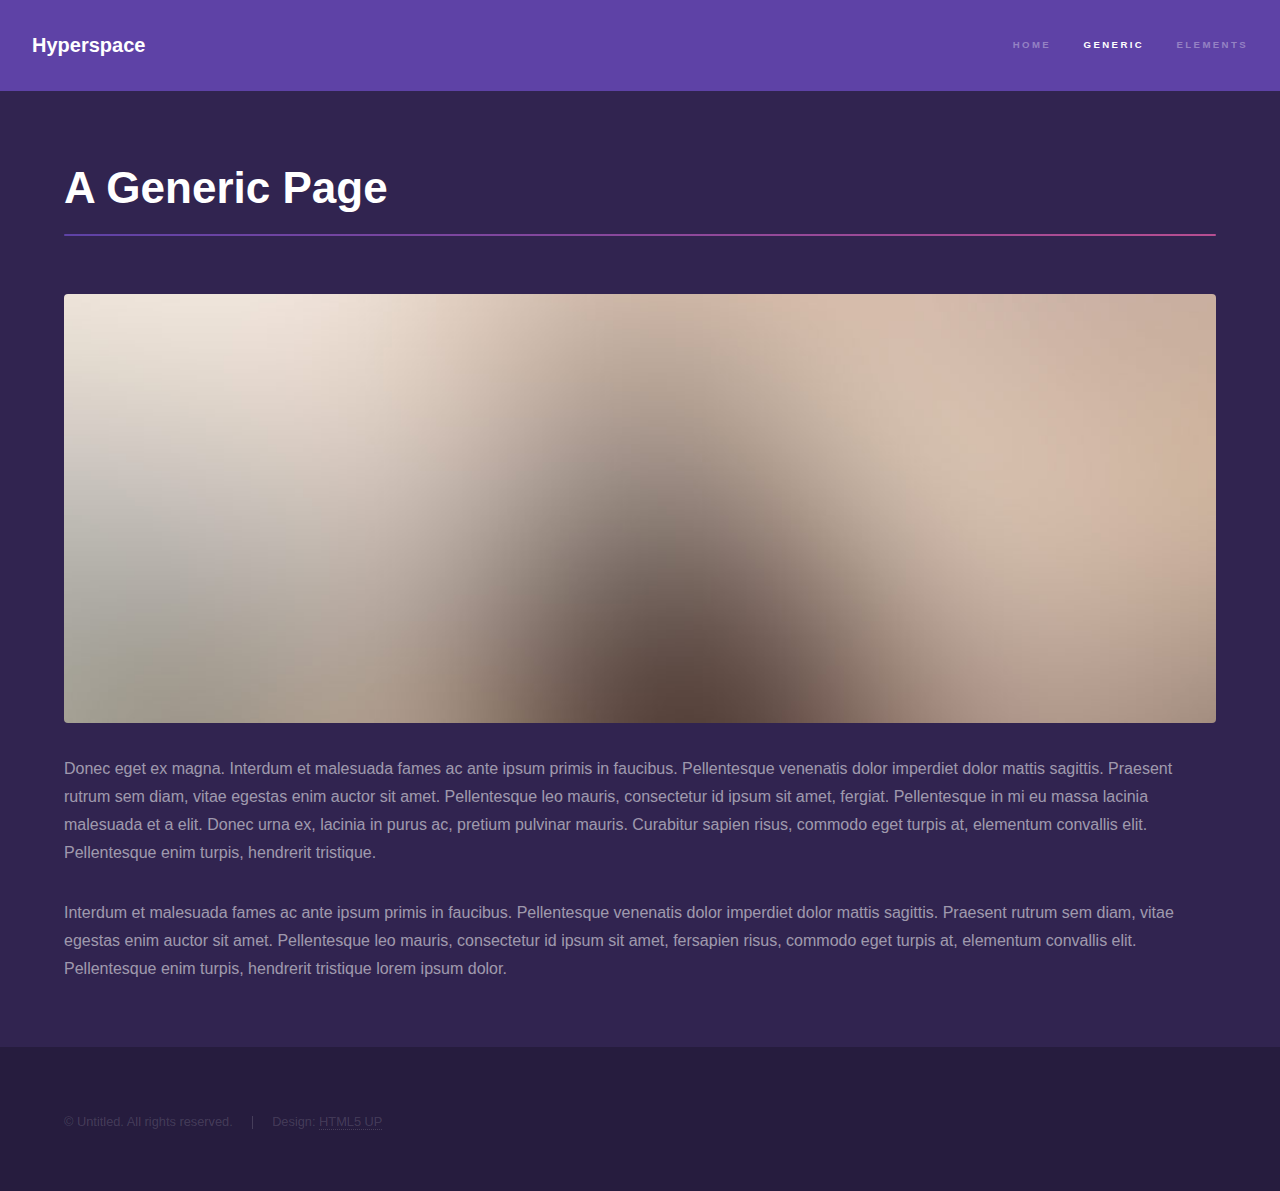
<file: generic.html>
<!DOCTYPE HTML>
<!--
	Hyperspace by HTML5 UP
	html5up.net | @ajlkn
	Free for personal and commercial use under the CCA 3.0 license (html5up.net/license)
-->
<html>
	<head>
		<title>Generic - Hyperspace by HTML5 UP</title>
		<meta charset="utf-8" />
		<meta name="viewport" content="width=device-width, initial-scale=1, user-scalable=no" />
		<link rel="stylesheet" href="assets/css/main.css" />
		<noscript><link rel="stylesheet" href="assets/css/noscript.css" /></noscript>
	</head>
	<body class="is-preload">

		<!-- Header -->
			<header id="header">
				<a href="index.html" class="title">Hyperspace</a>
				<nav>
					<ul>
						<li><a href="index.html">Home</a></li>
						<li><a href="generic.html" class="active">Generic</a></li>
						<li><a href="elements.html">Elements</a></li>
					</ul>
				</nav>
			</header>

		<!-- Wrapper -->
			<div id="wrapper">

				<!-- Main -->
					<section id="main" class="wrapper">
						<div class="inner">
							<h1 class="major">A Generic Page</h1>
							<span class="image fit"><img src="images/pic04.jpg" alt="" /></span>
							<p>Donec eget ex magna. Interdum et malesuada fames ac ante ipsum primis in faucibus. Pellentesque venenatis dolor imperdiet dolor mattis sagittis. Praesent rutrum sem diam, vitae egestas enim auctor sit amet. Pellentesque leo mauris, consectetur id ipsum sit amet, fergiat. Pellentesque in mi eu massa lacinia malesuada et a elit. Donec urna ex, lacinia in purus ac, pretium pulvinar mauris. Curabitur sapien risus, commodo eget turpis at, elementum convallis elit. Pellentesque enim turpis, hendrerit tristique.</p>
							<p>Interdum et malesuada fames ac ante ipsum primis in faucibus. Pellentesque venenatis dolor imperdiet dolor mattis sagittis. Praesent rutrum sem diam, vitae egestas enim auctor sit amet. Pellentesque leo mauris, consectetur id ipsum sit amet, fersapien risus, commodo eget turpis at, elementum convallis elit. Pellentesque enim turpis, hendrerit tristique lorem ipsum dolor.</p>
						</div>
					</section>

			</div>

		<!-- Footer -->
			<footer id="footer" class="wrapper alt">
				<div class="inner">
					<ul class="menu">
						<li>&copy; Untitled. All rights reserved.</li><li>Design: <a href="http://html5up.net">HTML5 UP</a></li>
					</ul>
				</div>
			</footer>

		<!-- Scripts -->
			<script src="assets/js/jquery.min.js"></script>
			<script src="assets/js/jquery.scrollex.min.js"></script>
			<script src="assets/js/jquery.scrolly.min.js"></script>
			<script src="assets/js/browser.min.js"></script>
			<script src="assets/js/breakpoints.min.js"></script>
			<script src="assets/js/util.js"></script>
			<script src="assets/js/main.js"></script>

	</body>
</html>
</file>
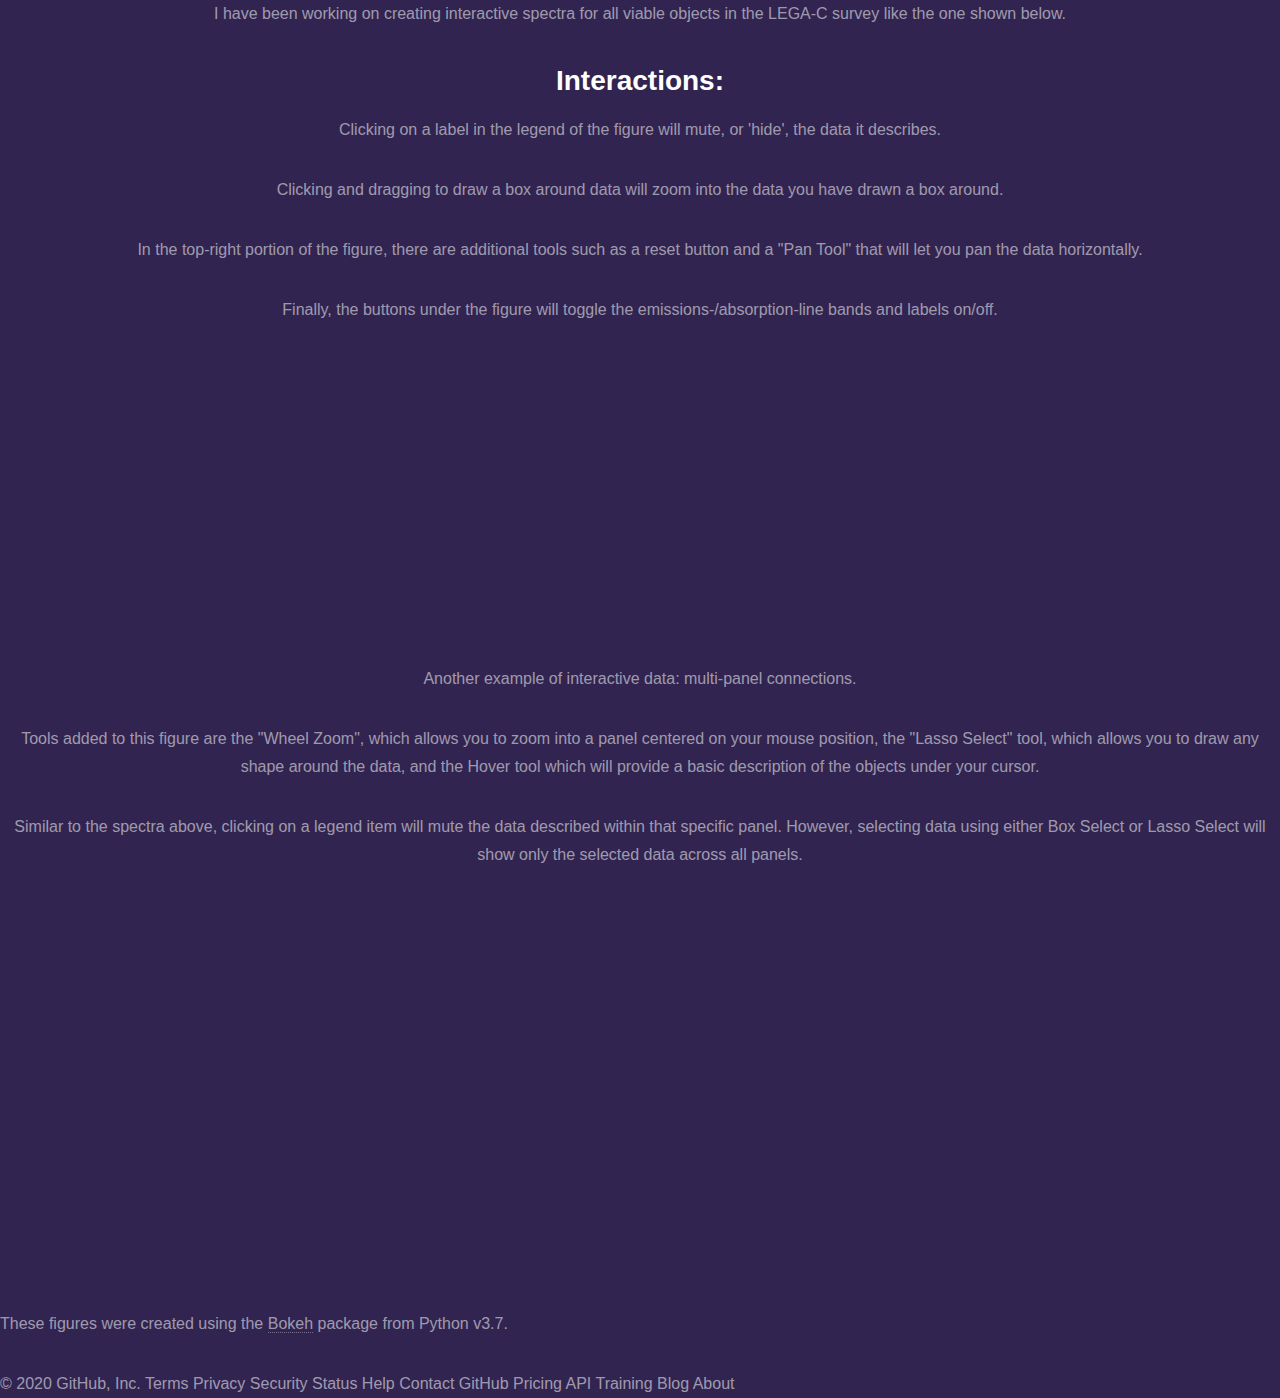
<file: interactions.html>
<!DOCTYPE HTML>
<!--
	Dimension by HTML5 UP
	html5up.net | @ajlkn
	Free for personal and commercial use under the CCA 3.0 license (html5up.net/license)
-->
<html>
	<head>
		<title>Interactive Figures Justin Cole</title>
		<meta charset="utf-8" />
		<meta name="viewport" content="width=device-width, initial-scale=1, user-scalable=no" />
		<link rel="stylesheet" href="assets/css/main.css" />
		<noscript><link rel="stylesheet" href="assets/css/noscript.css" /></noscript>
	</head>
	<body class="is-preload">

		<!-- Wrapper -->
			<div id="wrapper">
				<center>
					<p>I have been working on creating interactive spectra for all viable objects in the LEGA-C survey like the one shown below.</p>
					<h2>Interactions:</h2>
					<p>Clicking on a label in the legend of the figure will mute, or 'hide', the data it describes.</p>
					<p>Clicking and dragging to draw a box around data will zoom into the data you have drawn a box around. </p>
					<p>In the top-right portion of the figure, there are additional tools such as a reset button and a "Pan Tool" that will let you pan the data horizontally.</p>
					<p>Finally, the buttons under the figure will toggle the emissions-/absorption-line bands and labels on/off. </p>
					<iframe src="interactive_spectrum_M9_ID_225103.html"
						style="height:300px; width:1000px; position: center center"></iframe>
					<p>Another example of interactive data: multi-panel connections. </p>
					<p>Tools added to this figure are the "Wheel Zoom", which allows you to zoom into a panel centered on your mouse position,
						the "Lasso Select" tool, which allows you to draw any shape around the data, and the Hover tool which will provide 
						a basic description of the objects under your cursor.</p>
					<p>Similar to the spectra above, clicking on a legend item will mute the data described within that specific panel.
					However, selecting data using either Box Select or Lasso Select will show only the selected data across all panels.</p>
					<iframe src="Portal_Page_plot.html"
						style="height:400px; width:1000px; position: center center"></iframe>
				</center>
				<p>These figures were created using the <a href="https://bokeh.org/">Bokeh</a> package from Python v3.7. 
			</div>

		<!-- BG -->
			<div id="bg"></div>

		<!-- Scripts -->
			<script src="assets/js/jquery.min.js"></script>
			<script src="assets/js/browser.min.js"></script>
			<script src="assets/js/breakpoints.min.js"></script>
			<script src="assets/js/util.js"></script>
			<script src="assets/js/main.js"></script>

	</body>
</html>
© 2020 GitHub, Inc.
Terms
Privacy
Security
Status
Help
Contact GitHub
Pricing
API
Training
Blog
About
</file>
<file: assets/css/noscript.css>
/*
	Hyperspace by HTML5 UP
	html5up.net | @ajlkn
	Free for personal and commercial use under the CCA 3.0 license (html5up.net/license)
*/

/* Spotlights */

	.spotlights > section > .image:before {
		opacity: 0 !important;
	}

	.spotlights > section > .content > .inner {
		-moz-transform: none !important;
		-webkit-transform: none !important;
		-ms-transform: none !important;
		transform: none !important;
		opacity: 1 !important;
	}

/* Wrapper */

	.wrapper > .inner {
		opacity: 1 !important;
		-moz-transform: none !important;
		-webkit-transform: none !important;
		-ms-transform: none !important;
		transform: none !important;
	}

/* Sidebar */

	#sidebar > .inner {
		opacity: 1 !important;
	}

	#sidebar nav > ul > li {
		-moz-transform: none !important;
		-webkit-transform: none !important;
		-ms-transform: none !important;
		transform: none !important;
		opacity: 1 !important;
	}
</file>
<file: assets/css/main.css>
@import url(fontawesome-all.min.css);

/*
	Hyperspace by HTML5 UP
	html5up.net | @ajlkn
	Free for personal and commercial use under the CCA 3.0 license (html5up.net/license)
*/

html, body, div, span, applet, object,
iframe, h1, h2, h3, h4, h5, h6, p, blockquote,
pre, a, abbr, acronym, address, big, cite,
code, del, dfn, em, img, ins, kbd, q, s, samp,
small, strike, strong, sub, sup, tt, var, b,
u, i, center, dl, dt, dd, ol, ul, li, fieldset,
form, label, legend, table, caption, tbody,
tfoot, thead, tr, th, td, article, aside,
canvas, details, embed, figure, figcaption,
footer, header, hgroup, menu, nav, output, ruby,
section, summary, time, mark, audio, video {
	margin: 0;
	padding: 0;
	border: 0;
	font-size: 100%;
	font: inherit;
	vertical-align: baseline;}

article, aside, details, figcaption, figure,
footer, header, hgroup, menu, nav, section {
	display: block;}

body {
	line-height: 1;
}

ol, ul {
	list-style: none;
}

blockquote, q {
	quotes: none;
}

	blockquote:before, blockquote:after, q:before, q:after {
		content: '';
		content: none;
	}

table {
	border-collapse: collapse;
	border-spacing: 0;
}

body {
	-webkit-text-size-adjust: none;
}

mark {
	background-color: transparent;
	color: inherit;
}

input::-moz-focus-inner {
	border: 0;
	padding: 0;
}

input, select, textarea {
	-moz-appearance: none;
	-webkit-appearance: none;
	-ms-appearance: none;
	appearance: none;
}

/* Basic */

	@-ms-viewport {
		width: device-width;
	}

	body {
		-ms-overflow-style: scrollbar;
	}

	@media screen and (max-width: 480px) {

		html, body {
			min-width: 320px;
		}

	}

	html {
		box-sizing: border-box;
	}

	*, *:before, *:after {
		box-sizing: inherit;
	}

	body {
		background: #312450;
	}

		body.is-preload *, body.is-preload *:before, body.is-preload *:after {
			-moz-animation: none !important;
			-webkit-animation: none !important;
			-ms-animation: none !important;
			animation: none !important;
			-moz-transition: none !important;
			-webkit-transition: none !important;
			-ms-transition: none !important;
			transition: none !important;
		}

/* Type */

	body, input, select, textarea {
		color: rgba(255, 255, 255, 0.55);
		font-family: Arial, Helvetica, sans-serif;
		font-size: 16.5pt;
		font-weight: normal;
		line-height: 1.75;
	}

		@media screen and (max-width: 1680px) {

			body, input, select, textarea {
				font-size: 13pt;
			}

		}

		@media screen and (max-width: 1280px) {

			body, input, select, textarea {
				font-size: 12pt;
			}

		}

		@media screen and (max-width: 360px) {

			body, input, select, textarea {
				font-size: 11pt;
			}

		}

	a {
		-moz-transition: color 0.2s ease, border-bottom-color 0.2s ease;
		-webkit-transition: color 0.2s ease, border-bottom-color 0.2s ease;
		-ms-transition: color 0.2s ease, border-bottom-color 0.2s ease;
		transition: color 0.2s ease, border-bottom-color 0.2s ease;
		border-bottom: dotted 1px rgba(255, 255, 255, 0.35);
		color: inherit;
		text-decoration: none;
	}

		a:hover {
			border-bottom-color: transparent;
			color: #ffffff;
		}

	strong, b {
		color: #ffffff;
		font-weight: bold;
	}

	em, i {
		font-style: italic;
	}

	p {
		margin: 0 0 2em 0;
	}

	h1, h2, h3, h4, h5, h6 {
		color: #ffffff;
		font-weight: bold;
		line-height: 1.5;
		margin: 0 0 0.5em 0;
	}

		h1 a, h2 a, h3 a, h4 a, h5 a, h6 a {
			color: inherit;
			text-decoration: none;
		}

	h1 {
		font-size: 2.75em;
	}

		h1.major {
			margin: 0 0 1.3em 0;
			position: relative;
			padding-bottom: 0.35em;
		}

			h1.major:after {
				background-image: -moz-linear-gradient(to right, #5e42a6, #b74e91);
				background-image: -webkit-linear-gradient(to right, #5e42a6, #b74e91);
				background-image: -ms-linear-gradient(to right, #5e42a6, #b74e91);
				background-image: linear-gradient(to right, #5e42a6, #b74e91);
				-moz-transition: max-width 0.2s ease;
				-webkit-transition: max-width 0.2s ease;
				-ms-transition: max-width 0.2s ease;
				transition: max-width 0.2s ease;
				border-radius: 0.2em;
				bottom: 0;
				content: '';
				height: 0.05em;
				position: absolute;
				right: 0;
				width: 100%;
			}

	h2 {
		font-size: 1.75em;
	}

	h3 {
		font-size: 1.1em;
	}

	h4 {
		font-size: 1em;
	}

	h5 {
		font-size: 0.8em;
	}

	h6 {
		font-size: 0.6em;
	}

	@media screen and (max-width: 736px) {

		h1 {
			font-size: 2em;
		}

		h2 {
			font-size: 1.25em;
		}

		h3 {
			font-size: 1em;
		}

		h4 {
			font-size: 0.8em;
		}

		h5 {
			font-size: 0.6em;
		}

		h6 {
			font-size: 0.6em;
		}

	}

	sub {
		font-size: 0.8em;
		position: relative;
		top: 0.5em;
	}

	sup {
		font-size: 0.8em;
		position: relative;
		top: -0.5em;
	}

	blockquote {
		border-left: solid 4px rgba(255, 255, 255, 0.15);
		font-style: italic;
		margin: 0 0 2em 0;
		padding: 0.5em 0 0.5em 2em;
	}

	code {
		background: rgba(255, 255, 255, 0.05);
		border-radius: 0.25em;
		border: solid 1px rgba(255, 255, 255, 0.15);
		font-family: "Courier New", monospace;
		font-size: 0.9em;
		margin: 0 0.25em;
		padding: 0.25em 0.65em;
	}

	pre {
		-webkit-overflow-scrolling: touch;
		font-family: "Courier New", monospace;
		font-size: 0.9em;
		margin: 0 0 2em 0;
	}

		pre code {
			display: block;
			line-height: 1.75em;
			padding: 1em 1.5em;
			overflow-x: auto;
		}

	hr {
		border: 0;
		border-bottom: solid 1px rgba(255, 255, 255, 0.15);
		margin: 2em 0;
	}

		hr.major {
			margin: 3em 0;
		}

	.align-left {
		text-align: left;
	}

	.align-center {
		text-align: center;
	}

	.align-right {
		text-align: right;
	}

/* Row */

	.row {
		display: flex;
		flex-wrap: wrap;
		box-sizing: border-box;
		align-items: stretch;
	}

		.row > * {
			box-sizing: border-box;
		}

		.row.gtr-uniform > * > :last-child {
			margin-bottom: 0;
		}

		.row.aln-left {
			justify-content: flex-start;
		}

		.row.aln-center {
			justify-content: center;
		}

		.row.aln-right {
			justify-content: flex-end;
		}

		.row.aln-top {
			align-items: flex-start;
		}

		.row.aln-middle {
			align-items: center;
		}

		.row.aln-bottom {
			align-items: flex-end;
		}

		.row > .imp {
			order: -1;
		}

		.row > .col-1 {
			width: 8.33333%;
		}

		.row > .off-1 {
			margin-left: 8.33333%;
		}

		.row > .col-2 {
			width: 16.66667%;
		}

		.row > .off-2 {
			margin-left: 16.66667%;
		}

		.row > .col-3 {
			width: 25%;
		}

		.row > .off-3 {
			margin-left: 25%;
		}

		.row > .col-4 {
			width: 33.33333%;
		}

		.row > .off-4 {
			margin-left: 33.33333%;
		}

		.row > .col-5 {
			width: 41.66667%;
		}

		.row > .off-5 {
			margin-left: 41.66667%;
		}

		.row > .col-6 {
			width: 50%;
		}

		.row > .off-6 {
			margin-left: 50%;
		}

		.row > .col-7 {
			width: 58.33333%;
		}

		.row > .off-7 {
			margin-left: 58.33333%;
		}

		.row > .col-8 {
			width: 66.66667%;
		}

		.row > .off-8 {
			margin-left: 66.66667%;
		}

		.row > .col-9 {
			width: 75%;
		}

		.row > .off-9 {
			margin-left: 75%;
		}

		.row > .col-10 {
			width: 83.33333%;
		}

		.row > .off-10 {
			margin-left: 83.33333%;
		}

		.row > .col-11 {
			width: 91.66667%;
		}

		.row > .off-11 {
			margin-left: 91.66667%;
		}

		.row > .col-12 {
			width: 100%;
		}

		.row > .off-12 {
			margin-left: 100%;
		}

		.row.gtr-0 {
			margin-top: 0;
			margin-left: 0em;
		}

			.row.gtr-0 > * {
				padding: 0 0 0 0em;
			}

			.row.gtr-0.gtr-uniform {
				margin-top: 0em;
			}

				.row.gtr-0.gtr-uniform > * {
					padding-top: 0em;
				}

		.row.gtr-25 {
			margin-top: 0;
			margin-left: -0.375em;
		}

			.row.gtr-25 > * {
				padding: 0 0 0 0.375em;
			}

			.row.gtr-25.gtr-uniform {
				margin-top: -0.375em;
			}

				.row.gtr-25.gtr-uniform > * {
					padding-top: 0.375em;
				}

		.row.gtr-50 {
			margin-top: 0;
			margin-left: -0.75em;
		}

			.row.gtr-50 > * {
				padding: 0 0 0 0.75em;
			}

			.row.gtr-50.gtr-uniform {
				margin-top: -0.75em;
			}

				.row.gtr-50.gtr-uniform > * {
					padding-top: 0.75em;
				}

		.row {
			margin-top: 0;
			margin-left: -1.5em;
		}

			.row > * {
				padding: 0 0 0 1.5em;
			}

			.row.gtr-uniform {
				margin-top: -1.5em;
			}

				.row.gtr-uniform > * {
					padding-top: 1.5em;
				}

		.row.gtr-150 {
			margin-top: 0;
			margin-left: -2.25em;
		}

			.row.gtr-150 > * {
				padding: 0 0 0 2.25em;
			}

			.row.gtr-150.gtr-uniform {
				margin-top: -2.25em;
			}

				.row.gtr-150.gtr-uniform > * {
					padding-top: 2.25em;
				}

		.row.gtr-200 {
			margin-top: 0;
			margin-left: -3em;
		}

			.row.gtr-200 > * {
				padding: 0 0 0 3em;
			}

			.row.gtr-200.gtr-uniform {
				margin-top: -3em;
			}

				.row.gtr-200.gtr-uniform > * {
					padding-top: 3em;
				}

		@media screen and (max-width: 1680px) {

			.row {
				display: flex;
				flex-wrap: wrap;
				box-sizing: border-box;
				align-items: stretch;
			}

				.row > * {
					box-sizing: border-box;
				}

				.row.gtr-uniform > * > :last-child {
					margin-bottom: 0;
				}

				.row.aln-left {
					justify-content: flex-start;
				}

				.row.aln-center {
					justify-content: center;
				}

				.row.aln-right {
					justify-content: flex-end;
				}

				.row.aln-top {
					align-items: flex-start;
				}

				.row.aln-middle {
					align-items: center;
				}

				.row.aln-bottom {
					align-items: flex-end;
				}

				.row > .imp-xlarge {
					order: -1;
				}

				.row > .col-1-xlarge {
					width: 8.33333%;
				}

				.row > .off-1-xlarge {
					margin-left: 8.33333%;
				}

				.row > .col-2-xlarge {
					width: 16.66667%;
				}

				.row > .off-2-xlarge {
					margin-left: 16.66667%;
				}

				.row > .col-3-xlarge {
					width: 25%;
				}

				.row > .off-3-xlarge {
					margin-left: 25%;
				}

				.row > .col-4-xlarge {
					width: 33.33333%;
				}

				.row > .off-4-xlarge {
					margin-left: 33.33333%;
				}

				.row > .col-5-xlarge {
					width: 41.66667%;
				}

				.row > .off-5-xlarge {
					margin-left: 41.66667%;
				}

				.row > .col-6-xlarge {
					width: 50%;
				}

				.row > .off-6-xlarge {
					margin-left: 50%;
				}

				.row > .col-7-xlarge {
					width: 58.33333%;
				}

				.row > .off-7-xlarge {
					margin-left: 58.33333%;
				}

				.row > .col-8-xlarge {
					width: 66.66667%;
				}

				.row > .off-8-xlarge {
					margin-left: 66.66667%;
				}

				.row > .col-9-xlarge {
					width: 75%;
				}

				.row > .off-9-xlarge {
					margin-left: 75%;
				}

				.row > .col-10-xlarge {
					width: 83.33333%;
				}

				.row > .off-10-xlarge {
					margin-left: 83.33333%;
				}

				.row > .col-11-xlarge {
					width: 91.66667%;
				}

				.row > .off-11-xlarge {
					margin-left: 91.66667%;
				}

				.row > .col-12-xlarge {
					width: 100%;
				}

				.row > .off-12-xlarge {
					margin-left: 100%;
				}

				.row.gtr-0 {
					margin-top: 0;
					margin-left: 0em;
				}

					.row.gtr-0 > * {
						padding: 0 0 0 0em;
					}

					.row.gtr-0.gtr-uniform {
						margin-top: 0em;
					}

						.row.gtr-0.gtr-uniform > * {
							padding-top: 0em;
						}

				.row.gtr-25 {
					margin-top: 0;
					margin-left: -0.375em;
				}

					.row.gtr-25 > * {
						padding: 0 0 0 0.375em;
					}

					.row.gtr-25.gtr-uniform {
						margin-top: -0.375em;
					}

						.row.gtr-25.gtr-uniform > * {
							padding-top: 0.375em;
						}

				.row.gtr-50 {
					margin-top: 0;
					margin-left: -0.75em;
				}

					.row.gtr-50 > * {
						padding: 0 0 0 0.75em;
					}

					.row.gtr-50.gtr-uniform {
						margin-top: -0.75em;
					}

						.row.gtr-50.gtr-uniform > * {
							padding-top: 0.75em;
						}

				.row {
					margin-top: 0;
					margin-left: -1.5em;
				}

					.row > * {
						padding: 0 0 0 1.5em;
					}

					.row.gtr-uniform {
						margin-top: -1.5em;
					}

						.row.gtr-uniform > * {
							padding-top: 1.5em;
						}

				.row.gtr-150 {
					margin-top: 0;
					margin-left: -2.25em;
				}

					.row.gtr-150 > * {
						padding: 0 0 0 2.25em;
					}

					.row.gtr-150.gtr-uniform {
						margin-top: -2.25em;
					}

						.row.gtr-150.gtr-uniform > * {
							padding-top: 2.25em;
						}

				.row.gtr-200 {
					margin-top: 0;
					margin-left: -3em;
				}

					.row.gtr-200 > * {
						padding: 0 0 0 3em;
					}

					.row.gtr-200.gtr-uniform {
						margin-top: -3em;
					}

						.row.gtr-200.gtr-uniform > * {
							padding-top: 3em;
						}

		}

		@media screen and (max-width: 1280px) {

			.row {
				display: flex;
				flex-wrap: wrap;
				box-sizing: border-box;
				align-items: stretch;
			}

				.row > * {
					box-sizing: border-box;
				}

				.row.gtr-uniform > * > :last-child {
					margin-bottom: 0;
				}

				.row.aln-left {
					justify-content: flex-start;
				}

				.row.aln-center {
					justify-content: center;
				}

				.row.aln-right {
					justify-content: flex-end;
				}

				.row.aln-top {
					align-items: flex-start;
				}

				.row.aln-middle {
					align-items: center;
				}

				.row.aln-bottom {
					align-items: flex-end;
				}

				.row > .imp-large {
					order: -1;
				}

				.row > .col-1-large {
					width: 8.33333%;
				}

				.row > .off-1-large {
					margin-left: 8.33333%;
				}

				.row > .col-2-large {
					width: 16.66667%;
				}

				.row > .off-2-large {
					margin-left: 16.66667%;
				}

				.row > .col-3-large {
					width: 25%;
				}

				.row > .off-3-large {
					margin-left: 25%;
				}

				.row > .col-4-large {
					width: 33.33333%;
				}

				.row > .off-4-large {
					margin-left: 33.33333%;
				}

				.row > .col-5-large {
					width: 41.66667%;
				}

				.row > .off-5-large {
					margin-left: 41.66667%;
				}

				.row > .col-6-large {
					width: 50%;
				}

				.row > .off-6-large {
					margin-left: 50%;
				}

				.row > .col-7-large {
					width: 58.33333%;
				}

				.row > .off-7-large {
					margin-left: 58.33333%;
				}

				.row > .col-8-large {
					width: 66.66667%;
				}

				.row > .off-8-large {
					margin-left: 66.66667%;
				}

				.row > .col-9-large {
					width: 75%;
				}

				.row > .off-9-large {
					margin-left: 75%;
				}

				.row > .col-10-large {
					width: 83.33333%;
				}

				.row > .off-10-large {
					margin-left: 83.33333%;
				}

				.row > .col-11-large {
					width: 91.66667%;
				}

				.row > .off-11-large {
					margin-left: 91.66667%;
				}

				.row > .col-12-large {
					width: 100%;
				}

				.row > .off-12-large {
					margin-left: 100%;
				}

				.row.gtr-0 {
					margin-top: 0;
					margin-left: 0em;
				}

					.row.gtr-0 > * {
						padding: 0 0 0 0em;
					}

					.row.gtr-0.gtr-uniform {
						margin-top: 0em;
					}

						.row.gtr-0.gtr-uniform > * {
							padding-top: 0em;
						}

				.row.gtr-25 {
					margin-top: 0;
					margin-left: -0.375em;
				}

					.row.gtr-25 > * {
						padding: 0 0 0 0.375em;
					}

					.row.gtr-25.gtr-uniform {
						margin-top: -0.375em;
					}

						.row.gtr-25.gtr-uniform > * {
							padding-top: 0.375em;
						}

				.row.gtr-50 {
					margin-top: 0;
					margin-left: -0.75em;
				}

					.row.gtr-50 > * {
						padding: 0 0 0 0.75em;
					}

					.row.gtr-50.gtr-uniform {
						margin-top: -0.75em;
					}

						.row.gtr-50.gtr-uniform > * {
							padding-top: 0.75em;
						}

				.row {
					margin-top: 0;
					margin-left: -1.5em;
				}

					.row > * {
						padding: 0 0 0 1.5em;
					}

					.row.gtr-uniform {
						margin-top: -1.5em;
					}

						.row.gtr-uniform > * {
							padding-top: 1.5em;
						}

				.row.gtr-150 {
					margin-top: 0;
					margin-left: -2.25em;
				}

					.row.gtr-150 > * {
						padding: 0 0 0 2.25em;
					}

					.row.gtr-150.gtr-uniform {
						margin-top: -2.25em;
					}

						.row.gtr-150.gtr-uniform > * {
							padding-top: 2.25em;
						}

				.row.gtr-200 {
					margin-top: 0;
					margin-left: -3em;
				}

					.row.gtr-200 > * {
						padding: 0 0 0 3em;
					}

					.row.gtr-200.gtr-uniform {
						margin-top: -3em;
					}

						.row.gtr-200.gtr-uniform > * {
							padding-top: 3em;
						}

		}

		@media screen and (max-width: 980px) {

			.row {
				display: flex;
				flex-wrap: wrap;
				box-sizing: border-box;
				align-items: stretch;
			}

				.row > * {
					box-sizing: border-box;
				}

				.row.gtr-uniform > * > :last-child {
					margin-bottom: 0;
				}

				.row.aln-left {
					justify-content: flex-start;
				}

				.row.aln-center {
					justify-content: center;
				}

				.row.aln-right {
					justify-content: flex-end;
				}

				.row.aln-top {
					align-items: flex-start;
				}

				.row.aln-middle {
					align-items: center;
				}

				.row.aln-bottom {
					align-items: flex-end;
				}

				.row > .imp-medium {
					order: -1;
				}

				.row > .col-1-medium {
					width: 8.33333%;
				}

				.row > .off-1-medium {
					margin-left: 8.33333%;
				}

				.row > .col-2-medium {
					width: 16.66667%;
				}

				.row > .off-2-medium {
					margin-left: 16.66667%;
				}

				.row > .col-3-medium {
					width: 25%;
				}

				.row > .off-3-medium {
					margin-left: 25%;
				}

				.row > .col-4-medium {
					width: 33.33333%;
				}

				.row > .off-4-medium {
					margin-left: 33.33333%;
				}

				.row > .col-5-medium {
					width: 41.66667%;
				}

				.row > .off-5-medium {
					margin-left: 41.66667%;
				}

				.row > .col-6-medium {
					width: 50%;
				}

				.row > .off-6-medium {
					margin-left: 50%;
				}

				.row > .col-7-medium {
					width: 58.33333%;
				}

				.row > .off-7-medium {
					margin-left: 58.33333%;
				}

				.row > .col-8-medium {
					width: 66.66667%;
				}

				.row > .off-8-medium {
					margin-left: 66.66667%;
				}

				.row > .col-9-medium {
					width: 75%;
				}

				.row > .off-9-medium {
					margin-left: 75%;
				}

				.row > .col-10-medium {
					width: 83.33333%;
				}

				.row > .off-10-medium {
					margin-left: 83.33333%;
				}

				.row > .col-11-medium {
					width: 91.66667%;
				}

				.row > .off-11-medium {
					margin-left: 91.66667%;
				}

				.row > .col-12-medium {
					width: 100%;
				}

				.row > .off-12-medium {
					margin-left: 100%;
				}

				.row.gtr-0 {
					margin-top: 0;
					margin-left: 0em;
				}

					.row.gtr-0 > * {
						padding: 0 0 0 0em;
					}

					.row.gtr-0.gtr-uniform {
						margin-top: 0em;
					}

						.row.gtr-0.gtr-uniform > * {
							padding-top: 0em;
						}

				.row.gtr-25 {
					margin-top: 0;
					margin-left: -0.375em;
				}

					.row.gtr-25 > * {
						padding: 0 0 0 0.375em;
					}

					.row.gtr-25.gtr-uniform {
						margin-top: -0.375em;
					}

						.row.gtr-25.gtr-uniform > * {
							padding-top: 0.375em;
						}

				.row.gtr-50 {
					margin-top: 0;
					margin-left: -0.75em;
				}

					.row.gtr-50 > * {
						padding: 0 0 0 0.75em;
					}

					.row.gtr-50.gtr-uniform {
						margin-top: -0.75em;
					}

						.row.gtr-50.gtr-uniform > * {
							padding-top: 0.75em;
						}

				.row {
					margin-top: 0;
					margin-left: -1.5em;
				}

					.row > * {
						padding: 0 0 0 1.5em;
					}

					.row.gtr-uniform {
						margin-top: -1.5em;
					}

						.row.gtr-uniform > * {
							padding-top: 1.5em;
						}

				.row.gtr-150 {
					margin-top: 0;
					margin-left: -2.25em;
				}

					.row.gtr-150 > * {
						padding: 0 0 0 2.25em;
					}

					.row.gtr-150.gtr-uniform {
						margin-top: -2.25em;
					}

						.row.gtr-150.gtr-uniform > * {
							padding-top: 2.25em;
						}

				.row.gtr-200 {
					margin-top: 0;
					margin-left: -3em;
				}

					.row.gtr-200 > * {
						padding: 0 0 0 3em;
					}

					.row.gtr-200.gtr-uniform {
						margin-top: -3em;
					}

						.row.gtr-200.gtr-uniform > * {
							padding-top: 3em;
						}

		}

		@media screen and (max-width: 736px) {

			.row {
				display: flex;
				flex-wrap: wrap;
				box-sizing: border-box;
				align-items: stretch;
			}

				.row > * {
					box-sizing: border-box;
				}

				.row.gtr-uniform > * > :last-child {
					margin-bottom: 0;
				}

				.row.aln-left {
					justify-content: flex-start;
				}

				.row.aln-center {
					justify-content: center;
				}

				.row.aln-right {
					justify-content: flex-end;
				}

				.row.aln-top {
					align-items: flex-start;
				}

				.row.aln-middle {
					align-items: center;
				}

				.row.aln-bottom {
					align-items: flex-end;
				}

				.row > .imp-small {
					order: -1;
				}

				.row > .col-1-small {
					width: 8.33333%;
				}

				.row > .off-1-small {
					margin-left: 8.33333%;
				}

				.row > .col-2-small {
					width: 16.66667%;
				}

				.row > .off-2-small {
					margin-left: 16.66667%;
				}

				.row > .col-3-small {
					width: 25%;
				}

				.row > .off-3-small {
					margin-left: 25%;
				}

				.row > .col-4-small {
					width: 33.33333%;
				}

				.row > .off-4-small {
					margin-left: 33.33333%;
				}

				.row > .col-5-small {
					width: 41.66667%;
				}

				.row > .off-5-small {
					margin-left: 41.66667%;
				}

				.row > .col-6-small {
					width: 50%;
				}

				.row > .off-6-small {
					margin-left: 50%;
				}

				.row > .col-7-small {
					width: 58.33333%;
				}

				.row > .off-7-small {
					margin-left: 58.33333%;
				}

				.row > .col-8-small {
					width: 66.66667%;
				}

				.row > .off-8-small {
					margin-left: 66.66667%;
				}

				.row > .col-9-small {
					width: 75%;
				}

				.row > .off-9-small {
					margin-left: 75%;
				}

				.row > .col-10-small {
					width: 83.33333%;
				}

				.row > .off-10-small {
					margin-left: 83.33333%;
				}

				.row > .col-11-small {
					width: 91.66667%;
				}

				.row > .off-11-small {
					margin-left: 91.66667%;
				}

				.row > .col-12-small {
					width: 100%;
				}

				.row > .off-12-small {
					margin-left: 100%;
				}

				.row.gtr-0 {
					margin-top: 0;
					margin-left: 0em;
				}

					.row.gtr-0 > * {
						padding: 0 0 0 0em;
					}

					.row.gtr-0.gtr-uniform {
						margin-top: 0em;
					}

						.row.gtr-0.gtr-uniform > * {
							padding-top: 0em;
						}

				.row.gtr-25 {
					margin-top: 0;
					margin-left: -0.375em;
				}

					.row.gtr-25 > * {
						padding: 0 0 0 0.375em;
					}

					.row.gtr-25.gtr-uniform {
						margin-top: -0.375em;
					}

						.row.gtr-25.gtr-uniform > * {
							padding-top: 0.375em;
						}

				.row.gtr-50 {
					margin-top: 0;
					margin-left: -0.75em;
				}

					.row.gtr-50 > * {
						padding: 0 0 0 0.75em;
					}

					.row.gtr-50.gtr-uniform {
						margin-top: -0.75em;
					}

						.row.gtr-50.gtr-uniform > * {
							padding-top: 0.75em;
						}

				.row {
					margin-top: 0;
					margin-left: -1.5em;
				}

					.row > * {
						padding: 0 0 0 1.5em;
					}

					.row.gtr-uniform {
						margin-top: -1.5em;
					}

						.row.gtr-uniform > * {
							padding-top: 1.5em;
						}

				.row.gtr-150 {
					margin-top: 0;
					margin-left: -2.25em;
				}

					.row.gtr-150 > * {
						padding: 0 0 0 2.25em;
					}

					.row.gtr-150.gtr-uniform {
						margin-top: -2.25em;
					}

						.row.gtr-150.gtr-uniform > * {
							padding-top: 2.25em;
						}

				.row.gtr-200 {
					margin-top: 0;
					margin-left: -3em;
				}

					.row.gtr-200 > * {
						padding: 0 0 0 3em;
					}

					.row.gtr-200.gtr-uniform {
						margin-top: -3em;
					}

						.row.gtr-200.gtr-uniform > * {
							padding-top: 3em;
						}

		}

		@media screen and (max-width: 480px) {

			.row {
				display: flex;
				flex-wrap: wrap;
				box-sizing: border-box;
				align-items: stretch;
			}

				.row > * {
					box-sizing: border-box;
				}

				.row.gtr-uniform > * > :last-child {
					margin-bottom: 0;
				}

				.row.aln-left {
					justify-content: flex-start;
				}

				.row.aln-center {
					justify-content: center;
				}

				.row.aln-right {
					justify-content: flex-end;
				}

				.row.aln-top {
					align-items: flex-start;
				}

				.row.aln-middle {
					align-items: center;
				}

				.row.aln-bottom {
					align-items: flex-end;
				}

				.row > .imp-xsmall {
					order: -1;
				}

				.row > .col-1-xsmall {
					width: 8.33333%;
				}

				.row > .off-1-xsmall {
					margin-left: 8.33333%;
				}

				.row > .col-2-xsmall {
					width: 16.66667%;
				}

				.row > .off-2-xsmall {
					margin-left: 16.66667%;
				}

				.row > .col-3-xsmall {
					width: 25%;
				}

				.row > .off-3-xsmall {
					margin-left: 25%;
				}

				.row > .col-4-xsmall {
					width: 33.33333%;
				}

				.row > .off-4-xsmall {
					margin-left: 33.33333%;
				}

				.row > .col-5-xsmall {
					width: 41.66667%;
				}

				.row > .off-5-xsmall {
					margin-left: 41.66667%;
				}

				.row > .col-6-xsmall {
					width: 50%;
				}

				.row > .off-6-xsmall {
					margin-left: 50%;
				}

				.row > .col-7-xsmall {
					width: 58.33333%;
				}

				.row > .off-7-xsmall {
					margin-left: 58.33333%;
				}

				.row > .col-8-xsmall {
					width: 66.66667%;
				}

				.row > .off-8-xsmall {
					margin-left: 66.66667%;
				}

				.row > .col-9-xsmall {
					width: 75%;
				}

				.row > .off-9-xsmall {
					margin-left: 75%;
				}

				.row > .col-10-xsmall {
					width: 83.33333%;
				}

				.row > .off-10-xsmall {
					margin-left: 83.33333%;
				}

				.row > .col-11-xsmall {
					width: 91.66667%;
				}

				.row > .off-11-xsmall {
					margin-left: 91.66667%;
				}

				.row > .col-12-xsmall {
					width: 100%;
				}

				.row > .off-12-xsmall {
					margin-left: 100%;
				}

				.row.gtr-0 {
					margin-top: 0;
					margin-left: 0em;
				}

					.row.gtr-0 > * {
						padding: 0 0 0 0em;
					}

					.row.gtr-0.gtr-uniform {
						margin-top: 0em;
					}

						.row.gtr-0.gtr-uniform > * {
							padding-top: 0em;
						}

				.row.gtr-25 {
					margin-top: 0;
					margin-left: -0.375em;
				}

					.row.gtr-25 > * {
						padding: 0 0 0 0.375em;
					}

					.row.gtr-25.gtr-uniform {
						margin-top: -0.375em;
					}

						.row.gtr-25.gtr-uniform > * {
							padding-top: 0.375em;
						}

				.row.gtr-50 {
					margin-top: 0;
					margin-left: -0.75em;
				}

					.row.gtr-50 > * {
						padding: 0 0 0 0.75em;
					}

					.row.gtr-50.gtr-uniform {
						margin-top: -0.75em;
					}

						.row.gtr-50.gtr-uniform > * {
							padding-top: 0.75em;
						}

				.row {
					margin-top: 0;
					margin-left: -1.5em;
				}

					.row > * {
						padding: 0 0 0 1.5em;
					}

					.row.gtr-uniform {
						margin-top: -1.5em;
					}

						.row.gtr-uniform > * {
							padding-top: 1.5em;
						}

				.row.gtr-150 {
					margin-top: 0;
					margin-left: -2.25em;
				}

					.row.gtr-150 > * {
						padding: 0 0 0 2.25em;
					}

					.row.gtr-150.gtr-uniform {
						margin-top: -2.25em;
					}

						.row.gtr-150.gtr-uniform > * {
							padding-top: 2.25em;
						}

				.row.gtr-200 {
					margin-top: 0;
					margin-left: -3em;
				}

					.row.gtr-200 > * {
						padding: 0 0 0 3em;
					}

					.row.gtr-200.gtr-uniform {
						margin-top: -3em;
					}

						.row.gtr-200.gtr-uniform > * {
							padding-top: 3em;
						}

		}

/* Box */

	.box {
		border-radius: 0.25em;
		border: solid 1px rgba(255, 255, 255, 0.15);
		margin-bottom: 2em;
		padding: 1.5em;
	}

		.box > :last-child,
		.box > :last-child > :last-child,
		.box > :last-child > :last-child > :last-child {
			margin-bottom: 0;
		}

		.box.alt {
			border: 0;
			border-radius: 0;
			padding: 0;
		}

/* Button */

	input[type="submit"],
	input[type="reset"],
	input[type="button"],
	button,
	.button {
		-moz-appearance: none;
		-webkit-appearance: none;
		-ms-appearance: none;
		appearance: none;
		-moz-transition: border-color 0.2s ease;
		-webkit-transition: border-color 0.2s ease;
		-ms-transition: border-color 0.2s ease;
		transition: border-color 0.2s ease;
		background-color: transparent;
		border: solid 1px !important;
		border-color: rgba(255, 255, 255, 0.15) !important;
		border-radius: 3em;
		color: #ffffff !important;
		cursor: pointer;
		display: inline-block;
		font-size: 0.6em;
		font-weight: bold;
		height: calc(4.75em + 2px);
		letter-spacing: 0.25em;
		line-height: 4.75em;
		outline: 0;
		padding: 0 3.75em;
		position: relative;
		text-align: center;
		text-decoration: none;
		text-transform: uppercase;
		white-space: nowrap;
	}

		input[type="submit"]:after,
		input[type="reset"]:after,
		input[type="button"]:after,
		button:after,
		.button:after {
			-moz-transform: scale(0.25);
			-webkit-transform: scale(0.25);
			-ms-transform: scale(0.25);
			transform: scale(0.25);
			pointer-events: none;
			-moz-transition: opacity 0.2s ease, -moz-transform 0.2s ease;
			-webkit-transition: opacity 0.2s ease, -webkit-transform 0.2s ease;
			-ms-transition: opacity 0.2s ease, -ms-transform 0.2s ease;
			transition: opacity 0.2s ease, transform 0.2s ease;
			background: #ffffff;
			border-radius: 3em;
			content: '';
			height: 100%;
			left: 0;
			opacity: 0;
			position: absolute;
			top: 0;
			width: 100%;
		}

		input[type="submit"].icon:before,
		input[type="reset"].icon:before,
		input[type="button"].icon:before,
		button.icon:before,
		.button.icon:before {
			margin-right: 0.75em;
		}

		input[type="submit"].fit,
		input[type="reset"].fit,
		input[type="button"].fit,
		button.fit,
		.button.fit {
			width: 100%;
		}

		input[type="submit"].small,
		input[type="reset"].small,
		input[type="button"].small,
		button.small,
		.button.small {
			font-size: 0.4em;
		}

		input[type="submit"].large,
		input[type="reset"].large,
		input[type="button"].large,
		button.large,
		.button.large {
			font-size: 0.8em;
		}

		input[type="submit"].primary,
		input[type="reset"].primary,
		input[type="button"].primary,
		button.primary,
		.button.primary {
			background-color: #ffffff;
			color: #312450 !important;
		}

			input[type="submit"].primary:after,
			input[type="reset"].primary:after,
			input[type="button"].primary:after,
			button.primary:after,
			.button.primary:after {
				display: none;
			}

		input[type="submit"].disabled, input[type="submit"]:disabled,
		input[type="reset"].disabled,
		input[type="reset"]:disabled,
		input[type="button"].disabled,
		input[type="button"]:disabled,
		button.disabled,
		button:disabled,
		.button.disabled,
		.button:disabled {
			cursor: default;
			opacity: 0.5;
			pointer-events: none;
		}

		input[type="submit"]:hover,
		input[type="reset"]:hover,
		input[type="button"]:hover,
		button:hover,
		.button:hover {
			border-color: rgba(255, 255, 255, 0.55) !important;
		}

			input[type="submit"]:hover:after,
			input[type="reset"]:hover:after,
			input[type="button"]:hover:after,
			button:hover:after,
			.button:hover:after {
				opacity: 0.05;
				-moz-transform: scale(1);
				-webkit-transform: scale(1);
				-ms-transform: scale(1);
				transform: scale(1);
			}

			input[type="submit"]:hover:active,
			input[type="reset"]:hover:active,
			input[type="button"]:hover:active,
			button:hover:active,
			.button:hover:active {
				border-color: #ffffff !important;
			}

				input[type="submit"]:hover:active:after,
				input[type="reset"]:hover:active:after,
				input[type="button"]:hover:active:after,
				button:hover:active:after,
				.button:hover:active:after {
					opacity: 0.1;
				}

/* Features */

	.features {
		display: -moz-flex;
		display: -webkit-flex;
		display: -ms-flex;
		display: flex;
		-moz-flex-wrap: wrap;
		-webkit-flex-wrap: wrap;
		-ms-flex-wrap: wrap;
		flex-wrap: wrap;
		border-radius: 0.25em;
		border: solid 1px rgba(255, 255, 255, 0.15);
		background: rgba(255, 255, 255, 0.05);
		margin: 0 0 2em 0;
	}

		.features section {
			padding: 3.5em 3em 1em 7em ;
			width: 50%;
			border-top: solid 1px rgba(255, 255, 255, 0.15);
			position: relative;
		}

			.features section:nth-child(-n + 2) {
				border-top-width: 0;
			}

			.features section:nth-child(2n) {
				border-left: solid 1px rgba(255, 255, 255, 0.15);
			}

			.features section .icon {
				-moz-transition: opacity 0.5s ease, -moz-transform 0.5s ease;
				-webkit-transition: opacity 0.5s ease, -webkit-transform 0.5s ease;
				-ms-transition: opacity 0.5s ease, -ms-transform 0.5s ease;
				transition: opacity 0.5s ease, transform 0.5s ease;
				-moz-transition-delay: 1s;
				-webkit-transition-delay: 1s;
				-ms-transition-delay: 1s;
				transition-delay: 1s;
				-moz-transform: scale(1);
				-webkit-transform: scale(1);
				-ms-transform: scale(1);
				transform: scale(1);
				position: absolute;
				left: 3em;
				top: 3em;
				opacity: 1;
			}

			.features section:nth-child(1) .icon {
				-moz-transition-delay: 0.15s;
				-webkit-transition-delay: 0.15s;
				-ms-transition-delay: 0.15s;
				transition-delay: 0.15s;
			}

			.features section:nth-child(2) .icon {
				-moz-transition-delay: 0.3s;
				-webkit-transition-delay: 0.3s;
				-ms-transition-delay: 0.3s;
				transition-delay: 0.3s;
			}

			.features section:nth-child(3) .icon {
				-moz-transition-delay: 0.45s;
				-webkit-transition-delay: 0.45s;
				-ms-transition-delay: 0.45s;
				transition-delay: 0.45s;
			}

			.features section:nth-child(4) .icon {
				-moz-transition-delay: 0.6s;
				-webkit-transition-delay: 0.6s;
				-ms-transition-delay: 0.6s;
				transition-delay: 0.6s;
			}

			.features section:nth-child(5) .icon {
				-moz-transition-delay: 0.75s;
				-webkit-transition-delay: 0.75s;
				-ms-transition-delay: 0.75s;
				transition-delay: 0.75s;
			}

			.features section:nth-child(6) .icon {
				-moz-transition-delay: 0.9s;
				-webkit-transition-delay: 0.9s;
				-ms-transition-delay: 0.9s;
				transition-delay: 0.9s;
			}

			.features section:nth-child(7) .icon {
				-moz-transition-delay: 1.05s;
				-webkit-transition-delay: 1.05s;
				-ms-transition-delay: 1.05s;
				transition-delay: 1.05s;
			}

			.features section:nth-child(8) .icon {
				-moz-transition-delay: 1.2s;
				-webkit-transition-delay: 1.2s;
				-ms-transition-delay: 1.2s;
				transition-delay: 1.2s;
			}

			.features section:nth-child(9) .icon {
				-moz-transition-delay: 1.35s;
				-webkit-transition-delay: 1.35s;
				-ms-transition-delay: 1.35s;
				transition-delay: 1.35s;
			}

			.features section:nth-child(10) .icon {
				-moz-transition-delay: 1.5s;
				-webkit-transition-delay: 1.5s;
				-ms-transition-delay: 1.5s;
				transition-delay: 1.5s;
			}

			.features section:nth-child(11) .icon {
				-moz-transition-delay: 1.65s;
				-webkit-transition-delay: 1.65s;
				-ms-transition-delay: 1.65s;
				transition-delay: 1.65s;
			}

			.features section:nth-child(12) .icon {
				-moz-transition-delay: 1.8s;
				-webkit-transition-delay: 1.8s;
				-ms-transition-delay: 1.8s;
				transition-delay: 1.8s;
			}

			.features section:nth-child(13) .icon {
				-moz-transition-delay: 1.95s;
				-webkit-transition-delay: 1.95s;
				-ms-transition-delay: 1.95s;
				transition-delay: 1.95s;
			}

			.features section:nth-child(14) .icon {
				-moz-transition-delay: 2.1s;
				-webkit-transition-delay: 2.1s;
				-ms-transition-delay: 2.1s;
				transition-delay: 2.1s;
			}

			.features section:nth-child(15) .icon {
				-moz-transition-delay: 2.25s;
				-webkit-transition-delay: 2.25s;
				-ms-transition-delay: 2.25s;
				transition-delay: 2.25s;
			}

			.features section:nth-child(16) .icon {
				-moz-transition-delay: 2.4s;
				-webkit-transition-delay: 2.4s;
				-ms-transition-delay: 2.4s;
				transition-delay: 2.4s;
			}

			.features section:nth-child(17) .icon {
				-moz-transition-delay: 2.55s;
				-webkit-transition-delay: 2.55s;
				-ms-transition-delay: 2.55s;
				transition-delay: 2.55s;
			}

			.features section:nth-child(18) .icon {
				-moz-transition-delay: 2.7s;
				-webkit-transition-delay: 2.7s;
				-ms-transition-delay: 2.7s;
				transition-delay: 2.7s;
			}

			.features section:nth-child(19) .icon {
				-moz-transition-delay: 2.85s;
				-webkit-transition-delay: 2.85s;
				-ms-transition-delay: 2.85s;
				transition-delay: 2.85s;
			}

			.features section:nth-child(20) .icon {
				-moz-transition-delay: 3s;
				-webkit-transition-delay: 3s;
				-ms-transition-delay: 3s;
				transition-delay: 3s;
			}

		.features.inactive section .icon {
			-moz-transform: scale(0.5);
			-webkit-transform: scale(0.5);
			-ms-transform: scale(0.5);
			transform: scale(0.5);
			opacity: 0;
		}

		@media screen and (max-width: 980px) {

			.features {
				display: block;
			}

				.features section {
					border-top-width: 1px !important;
					border-left-width: 0 !important;
					width: 100%;
				}

					.features section:first-child {
						border-top-width: 0 !important;
					}

		}

		@media screen and (max-width: 736px) {

			.features section {
				padding: 2.5em 1.5em 0.1em 5.5em ;
			}

				.features section .icon {
					left: 1.5em;
					top: 2em;
				}

		}

		@media screen and (max-width: 480px) {

			.features section {
				padding: 2em 1.5em 0.1em 1.5em ;
			}

				.features section .icon {
					left: 0;
					position: relative;
					top: 0;
				}

		}

/* Form */

	form {
		margin: 0 0 2em 0;
	}

		form > :last-child {
			margin-bottom: 0;
		}

		form > .fields {
			display: -moz-flex;
			display: -webkit-flex;
			display: -ms-flex;
			display: flex;
			-moz-flex-wrap: wrap;
			-webkit-flex-wrap: wrap;
			-ms-flex-wrap: wrap;
			flex-wrap: wrap;
			width: calc(100% + 3em);
			margin: -1.5em 0 2em -1.5em;
		}

			form > .fields > .field {
				-moz-flex-grow: 0;
				-webkit-flex-grow: 0;
				-ms-flex-grow: 0;
				flex-grow: 0;
				-moz-flex-shrink: 0;
				-webkit-flex-shrink: 0;
				-ms-flex-shrink: 0;
				flex-shrink: 0;
				padding: 1.5em 0 0 1.5em;
				width: calc(100% - 1.5em);
			}

				form > .fields > .field.half {
					width: calc(50% - 0.75em);
				}

				form > .fields > .field.third {
					width: calc(100%/3 - 0.5em);
				}

				form > .fields > .field.quarter {
					width: calc(25% - 0.375em);
				}

		@media screen and (max-width: 480px) {

			form > .fields {
				width: calc(100% + 3em);
				margin: -1.5em 0 2em -1.5em;
			}

				form > .fields > .field {
					padding: 1.5em 0 0 1.5em;
					width: calc(100% - 1.5em);
				}

					form > .fields > .field.half {
						width: calc(100% - 1.5em);
					}

					form > .fields > .field.third {
						width: calc(100% - 1.5em);
					}

					form > .fields > .field.quarter {
						width: calc(100% - 1.5em);
					}

		}

	label {
		color: #ffffff;
		font-weight: bold;
		line-height: 1.5;
		margin: 0 0 0.7em 0;
		display: block;
		font-size: 1.1em;
	}

	input[type="text"],
	input[type="password"],
	input[type="email"],
	input[type="tel"],
	select,
	textarea {
		-moz-appearance: none;
		-webkit-appearance: none;
		-ms-appearance: none;
		appearance: none;
		background: rgba(255, 255, 255, 0.05);
		border-radius: 0.25em;
		border: none;
		border: solid 1px rgba(255, 255, 255, 0.15);
		color: inherit;
		display: block;
		outline: 0;
		padding: 0 1em;
		text-decoration: none;
		width: 100%;
	}

		input[type="text"]:invalid,
		input[type="password"]:invalid,
		input[type="email"]:invalid,
		input[type="tel"]:invalid,
		select:invalid,
		textarea:invalid {
			box-shadow: none;
		}

		input[type="text"]:focus,
		input[type="password"]:focus,
		input[type="email"]:focus,
		input[type="tel"]:focus,
		select:focus,
		textarea:focus {
			border-color: #ffffff;
			box-shadow: 0 0 0 1px #ffffff;
		}

	select {
		background-image: url("data:image/svg+xml;charset=utf8,%3Csvg xmlns='http://www.w3.org/2000/svg' width='40' height='40' preserveAspectRatio='none' viewBox='0 0 40 40'%3E%3Cpath d='M9.4,12.3l10.4,10.4l10.4-10.4c0.2-0.2,0.5-0.4,0.9-0.4c0.3,0,0.6,0.1,0.9,0.4l3.3,3.3c0.2,0.2,0.4,0.5,0.4,0.9 c0,0.4-0.1,0.6-0.4,0.9L20.7,31.9c-0.2,0.2-0.5,0.4-0.9,0.4c-0.3,0-0.6-0.1-0.9-0.4L4.3,17.3c-0.2-0.2-0.4-0.5-0.4-0.9 c0-0.4,0.1-0.6,0.4-0.9l3.3-3.3c0.2-0.2,0.5-0.4,0.9-0.4S9.1,12.1,9.4,12.3z' fill='rgba(255, 255, 255, 0.15)' /%3E%3C/svg%3E");
		background-size: 1.25rem;
		background-repeat: no-repeat;
		background-position: calc(100% - 1rem) center;
		height: 2.75em;
		padding-right: 2.75em;
		text-overflow: ellipsis;
	}

		select option {
			color: #ffffff;
			background: #312450;
		}

		select:focus::-ms-value {
			background-color: transparent;
		}

		select::-ms-expand {
			display: none;
		}

	input[type="text"],
	input[type="password"],
	input[type="email"],
	select {
		height: 2.75em;
	}

	textarea {
		padding: 0.75em 1em;
	}

		body.is-ie textarea {
			min-height: 10em;
		}

	input[type="checkbox"],
	input[type="radio"] {
		-moz-appearance: none;
		-webkit-appearance: none;
		-ms-appearance: none;
		appearance: none;
		display: block;
		float: left;
		margin-right: -2em;
		opacity: 0;
		width: 1em;
		z-index: -1;
	}

		input[type="checkbox"] + label,
		input[type="radio"] + label {
			text-decoration: none;
			color: rgba(255, 255, 255, 0.55);
			cursor: pointer;
			display: inline-block;
			font-size: 1em;
			font-weight: normal;
			padding-left: 2.4em;
			padding-right: 0.75em;
			position: relative;
		}

			input[type="checkbox"] + label:before,
			input[type="radio"] + label:before {
				-moz-osx-font-smoothing: grayscale;
				-webkit-font-smoothing: antialiased;
				display: inline-block;
				font-style: normal;
				font-variant: normal;
				text-rendering: auto;
				line-height: 1;
				text-transform: none !important;
				font-family: 'Font Awesome 5 Free';
				font-weight: 900;
			}

			input[type="checkbox"] + label:before,
			input[type="radio"] + label:before {
				background: rgba(255, 255, 255, 0.05);
				border-radius: 0.25em;
				border: solid 1px rgba(255, 255, 255, 0.15);
				content: '';
				display: inline-block;
				font-size: 0.8em;
				height: 2.0625em;
				left: 0;
				line-height: 2.0625em;
				position: absolute;
				text-align: center;
				top: 0;
				width: 2.0625em;
			}

		input[type="checkbox"]:checked + label:before,
		input[type="radio"]:checked + label:before {
			background: #ffffff;
			border-color: #ffffff;
			color: #b74e91;
			content: '\f00c';
		}

		input[type="checkbox"]:focus + label:before,
		input[type="radio"]:focus + label:before {
			border-color: #ffffff;
			box-shadow: 0 0 0 1px #ffffff;
		}

	input[type="checkbox"] + label:before {
		border-radius: 0.25em;
	}

	input[type="radio"] + label:before {
		border-radius: 100%;
	}

	::-webkit-input-placeholder {
		color: rgba(255, 255, 255, 0.35) !important;
		opacity: 1.0;
	}

	:-moz-placeholder {
		color: rgba(255, 255, 255, 0.35) !important;
		opacity: 1.0;
	}

	::-moz-placeholder {
		color: rgba(255, 255, 255, 0.35) !important;
		opacity: 1.0;
	}

	:-ms-input-placeholder {
		color: rgba(255, 255, 255, 0.35) !important;
		opacity: 1.0;
	}

/* Icon */

	.icon {
		text-decoration: none;
		border-bottom: none;
		position: relative;
	}

		.icon:before {
			-moz-osx-font-smoothing: grayscale;
			-webkit-font-smoothing: antialiased;
			display: inline-block;
			font-style: normal;
			font-variant: normal;
			text-rendering: auto;
			line-height: 1;
			text-transform: none !important;
			font-family: 'Font Awesome 5 Free';
			font-weight: 400;
		}

		.icon > .label {
			display: none;
		}

		.icon:before {
			line-height: inherit;
		}

		.icon.solid:before {
			font-weight: 900;
		}

		.icon.brands:before {
			font-family: 'Font Awesome 5 Brands';
		}

		.icon.major {
			width: 2.5em;
			height: 2.5em;
			display: block;
			background: #ffffff;
			border-radius: 100%;
			color: #312450;
			text-align: center;
			line-height: 2.5em;
			margin: 0 0 1.3em 0;
		}

			.icon.major:before {
				font-size: 1.25em;
			}

				.wrapper.style1 .icon.major:before {
					color: #5e42a6;
				}

				.wrapper.style1-alt .icon.major:before {
					color: #493382;
				}

				.wrapper.style2 .icon.major:before {
					color: #5052b5;
				}

				.wrapper.style2-alt .icon.major:before {
					color: #3e4094;
				}

				.wrapper.style3 .icon.major:before {
					color: #b74e91;
				}

				.wrapper.style3-alt .icon.major:before {
					color: #953d75;
				}

/* Image */

	.image {
		border-radius: 0.25em;
		border: 0;
		display: inline-block;
		position: relative;
	}

		.image img {
			border-radius: 0.25em;
			display: block;
		}

		.image.left, .image.right {
			max-width: 40%;
		}

			.image.left img, .image.right img {
				width: 100%;
			}

		.image.left {
			float: left;
			margin: 0 1.5em 1em 0;
			top: 0.25em;
		}

		.image.right {
			float: right;
			margin: 0 0 1em 1.5em;
			top: 0.25em;
		}

		.image.fit {
			display: block;
			margin: 0 0 2em 0;
			width: 100%;
		}

			.image.fit img {
				width: 100%;
			}

		.image.main {
			display: block;
			margin: 0 0 3em 0;
			width: 100%;
		}

			.image.main img {
				width: 100%;
			}

/* List */

	ol {
		list-style: decimal;
		margin: 0 0 2em 0;
		padding-left: 1.25em;
	}

		ol li {
			padding-left: 0.25em;
		}

	ul {
		list-style: disc;
		margin: 0 0 2em 0;
		padding-left: 1em;
	}

		ul li {
			padding-left: 0.5em;
		}

		ul.alt {
			list-style: none;
			padding-left: 0;
		}

			ul.alt li {
				border-top: solid 1px rgba(255, 255, 255, 0.15);
				padding: 0.5em 0;
			}

				ul.alt li:first-child {
					border-top: 0;
					padding-top: 0;
				}

	dl {
		margin: 0 0 2em 0;
	}

		dl dt {
			display: block;
			font-weight: bold;
			margin: 0 0 1em 0;
		}

		dl dd {
			margin-left: 2em;
		}

/* Actions */

	ul.actions {
		display: -moz-flex;
		display: -webkit-flex;
		display: -ms-flex;
		display: flex;
		cursor: default;
		list-style: none;
		margin-left: -1em;
		padding-left: 0;
	}

		ul.actions li {
			padding: 0 0 0 1em;
			vertical-align: middle;
		}

		ul.actions.special {
			-moz-justify-content: center;
			-webkit-justify-content: center;
			-ms-justify-content: center;
			justify-content: center;
			width: 100%;
			margin-left: 0;
		}

			ul.actions.special li:first-child {
				padding-left: 0;
			}

		ul.actions.stacked {
			-moz-flex-direction: column;
			-webkit-flex-direction: column;
			-ms-flex-direction: column;
			flex-direction: column;
			margin-left: 0;
		}

			ul.actions.stacked li {
				padding: 1.3em 0 0 0;
			}

				ul.actions.stacked li:first-child {
					padding-top: 0;
				}

		ul.actions.fit {
			width: calc(100% + 1em);
		}

			ul.actions.fit li {
				-moz-flex-grow: 1;
				-webkit-flex-grow: 1;
				-ms-flex-grow: 1;
				flex-grow: 1;
				-moz-flex-shrink: 1;
				-webkit-flex-shrink: 1;
				-ms-flex-shrink: 1;
				flex-shrink: 1;
				width: 100%;
			}

				ul.actions.fit li > * {
					width: 100%;
				}

			ul.actions.fit.stacked {
				width: 100%;
			}

		@media screen and (max-width: 480px) {

			ul.actions:not(.fixed) {
				-moz-flex-direction: column;
				-webkit-flex-direction: column;
				-ms-flex-direction: column;
				flex-direction: column;
				margin-left: 0;
				width: 100% !important;
			}

				ul.actions:not(.fixed) li {
					-moz-flex-grow: 1;
					-webkit-flex-grow: 1;
					-ms-flex-grow: 1;
					flex-grow: 1;
					-moz-flex-shrink: 1;
					-webkit-flex-shrink: 1;
					-ms-flex-shrink: 1;
					flex-shrink: 1;
					padding: 1em 0 0 0;
					text-align: center;
					width: 100%;
				}

					ul.actions:not(.fixed) li > * {
						width: 100%;
					}

					ul.actions:not(.fixed) li:first-child {
						padding-top: 0;
					}

					ul.actions:not(.fixed) li input[type="submit"],
					ul.actions:not(.fixed) li input[type="reset"],
					ul.actions:not(.fixed) li input[type="button"],
					ul.actions:not(.fixed) li button,
					ul.actions:not(.fixed) li .button {
						width: 100%;
					}

						ul.actions:not(.fixed) li input[type="submit"].icon:before,
						ul.actions:not(.fixed) li input[type="reset"].icon:before,
						ul.actions:not(.fixed) li input[type="button"].icon:before,
						ul.actions:not(.fixed) li button.icon:before,
						ul.actions:not(.fixed) li .button.icon:before {
							margin-left: -0.5rem;
						}

		}

/* Contact */

	ul.contact {
		list-style: none;
		padding: 0;
	}

		ul.contact > li {
			padding: 0;
			margin: 1.5em 0 0 0;
		}

			ul.contact > li:first-child {
				margin-top: 0;
			}

/* Icons */

	ul.icons {
		cursor: default;
		list-style: none;
		padding-left: 0;
	}

		ul.icons li {
			display: inline-block;
			padding: 0 0.75em 0 0;
		}

			ul.icons li:last-child {
				padding-right: 0;
			}

			ul.icons li > a, ul.icons li > span {
				border: 0;
			}

				ul.icons li > a .label, ul.icons li > span .label {
					display: none;
				}

/* Menu */

	ul.menu {
		list-style: none;
		padding: 0;
	}

		ul.menu > li {
			border-left: solid 1px rgba(255, 255, 255, 0.15);
			display: inline-block;
			line-height: 1;
			margin-left: 1.5em;
			padding: 0 0 0 1.5em;
		}

			ul.menu > li:first-child {
				border-left: 0;
				margin: 0;
				padding-left: 0;
			}

		@media screen and (max-width: 480px) {

			ul.menu > li {
				border-left: 0;
				display: block;
				line-height: inherit;
				margin: 0.5em 0 0 0;
				padding-left: 0;
			}

		}

/* Section/Article */

	section.special, article.special {
		text-align: center;
	}

	header p {
		color: rgba(255, 255, 255, 0.35);
		position: relative;
		margin: 0 0 1.5em 0;
	}

	header h2 + p {
		font-size: 1.25em;
		margin-top: -1em;
		line-height: 1.5em;
	}

	header h3 + p {
		font-size: 1.1em;
		margin-top: -0.8em;
		line-height: 1.5em;
	}

	header h4 + p,
	header h5 + p,
	header h6 + p {
		font-size: 0.9em;
		margin-top: -0.6em;
		line-height: 1.5em;
	}

/* Split */

	.split {
		display: -moz-flex;
		display: -webkit-flex;
		display: -ms-flex;
		display: flex;
	}

		.split > * {
			width: calc(50% - 2.5em);
		}

		.split > :nth-child(2n - 1) {
			padding-right: 2.5em;
			border-right: solid 1px rgba(255, 255, 255, 0.15);
		}

		.split > :nth-child(2n) {
			padding-left: 2.5em;
		}

		.split.style1 > :nth-child(2n - 1) {
			width: calc(66.66666% - 2.5em);
		}

		.split.style1 > :nth-child(2n) {
			width: calc(33.33333% - 2.5em);
		}

		@media screen and (max-width: 1680px) {

			.split > * {
				width: calc(50% - 2em);
			}

			.split > :nth-child(2n - 1) {
				padding-right: 2em;
			}

			.split > :nth-child(2n) {
				padding-left: 2em;
			}

			.split.style1 > :nth-child(2n - 1) {
				width: calc(66.66666% - 2em);
			}

			.split.style1 > :nth-child(2n) {
				width: calc(33.33333% - 2em);
			}

		}

		@media screen and (max-width: 980px) {

			.split {
				display: block;
			}

				.split > * {
					border-top: solid 1px rgba(255, 255, 255, 0.15);
					margin: 4em 0 0 0;
					padding: 4em 0 0 0;
					width: 100% !important;
				}

				.split > :nth-child(2n - 1) {
					border-right: 0;
					padding-right: 0;
				}

				.split > :nth-child(2n) {
					padding-left: 0;
				}

				.split > :first-child {
					border-top: 0;
					margin-top: 0;
					padding-top: 0;
				}

		}

		@media screen and (max-width: 736px) {

			.split > * {
				margin: 3em 0 0 0;
				padding: 3em 0 0 0;
			}

		}

/* Spotlights */

	.spotlights > section {
		display: -moz-flex;
		display: -webkit-flex;
		display: -ms-flex;
		display: flex;
		-moz-flex-direction: row;
		-webkit-flex-direction: row;
		-ms-flex-direction: row;
		flex-direction: row;
		min-height: 22.5em;
	}

		body.is-ie .spotlights > section {
			min-height: 0;
		}

		.spotlights > section > .image {
			background-position: center center;
			background-size: cover;
			border-radius: 0;
			display: block;
			position: relative;
			width: 25em;
		}

			.spotlights > section > .image img {
				border-radius: 0;
				display: block;
			}

			.spotlights > section > .image:before {
				-moz-transition: opacity 1s ease;
				-webkit-transition: opacity 1s ease;
				-ms-transition: opacity 1s ease;
				transition: opacity 1s ease;
				background: rgba(49, 36, 80, 0.9);
				content: '';
				display: block;
				height: 100%;
				left: 0;
				opacity: 0;
				position: absolute;
				top: 0;
				width: 100%;
			}

		.spotlights > section > .content {
			padding: 4em 5em 2em 5em ;
			display: -moz-flex;
			display: -webkit-flex;
			display: -ms-flex;
			display: flex;
			-moz-flex-direction: column;
			-webkit-flex-direction: column;
			-ms-flex-direction: column;
			flex-direction: column;
			-moz-justify-content: center;
			-webkit-justify-content: center;
			-ms-justify-content: center;
			justify-content: center;
			width: 50em;
			-ms-flex: 1;
		}

			.spotlights > section > .content > .inner {
				-moz-transform: translateX(0) translateY(0);
				-webkit-transform: translateX(0) translateY(0);
				-ms-transform: translateX(0) translateY(0);
				transform: translateX(0) translateY(0);
				-moz-transition: opacity 1s ease, -moz-transform 1s ease;
				-webkit-transition: opacity 1s ease, -webkit-transform 1s ease;
				-ms-transition: opacity 1s ease, -ms-transform 1s ease;
				transition: opacity 1s ease, transform 1s ease;
				opacity: 1;
			}

		.spotlights > section:nth-child(2) {
			background-color: rgba(0, 0, 0, 0.05);
		}

		.spotlights > section:nth-child(3) {
			background-color: rgba(0, 0, 0, 0.1);
		}

		.spotlights > section.inactive > .image:before,
		body.is-preload .spotlights > section > .image:before {
			opacity: 1;
		}

		.spotlights > section.inactive > .content > .inner,
		body.is-preload .spotlights > section > .content > .inner {
			-moz-transform: translateX(-1em);
			-webkit-transform: translateX(-1em);
			-ms-transform: translateX(-1em);
			transform: translateX(-1em);
			opacity: 0;
		}

		@media screen and (max-width: 1680px) {

			.spotlights > section > .content {
				padding: 4em 4em 2em 4em ;
			}

		}

		@media screen and (max-width: 980px) {

			.spotlights > section {
				display: block;
			}

				.spotlights > section > .image {
					width: 100%;
					height: 50vh;
				}

				.spotlights > section > .content {
					width: 100%;
				}

				.spotlights > section.inactive > .content > .inner,
				body.is-preload .spotlights > section > .content > .inner {
					-moz-transform: translateY(1em);
					-webkit-transform: translateY(1em);
					-ms-transform: translateY(1em);
					transform: translateY(1em);
				}

		}

		@media screen and (max-width: 736px) {

			.spotlights > section > .image {
				height: 50vh;
				min-height: 15em;
			}

			.spotlights > section > .content {
				padding: 3em 2em 1em 2em ;
			}

		}

/* Table */

	.table-wrapper {
		-webkit-overflow-scrolling: touch;
		overflow-x: auto;
	}

	table {
		margin: 0 0 2em 0;
		width: 100%;
	}

		table tbody tr {
			border: solid 1px rgba(255, 255, 255, 0.15);
			border-left: 0;
			border-right: 0;
		}

			table tbody tr:nth-child(2n + 1) {
				background-color: rgba(255, 255, 255, 0.05);
			}

		table td {
			padding: 0.75em 0.75em;
		}

		table th {
			color: #ffffff;
			font-size: 1em;
			font-weight: bold;
			padding: 0 0.75em 0.75em 0.75em;
			text-align: left;
		}

		table thead {
			border-bottom: solid 2px rgba(255, 255, 255, 0.15);
		}

		table tfoot {
			border-top: solid 2px rgba(255, 255, 255, 0.15);
		}

		table.alt {
			border-collapse: separate;
		}

			table.alt tbody tr td {
				border: solid 1px rgba(255, 255, 255, 0.15);
				border-left-width: 0;
				border-top-width: 0;
			}

				table.alt tbody tr td:first-child {
					border-left-width: 1px;
				}

			table.alt tbody tr:first-child td {
				border-top-width: 1px;
			}

			table.alt thead {
				border-bottom: 0;
			}

			table.alt tfoot {
				border-top: 0;
			}

/* Wrapper */

	.wrapper {
		position: relative;
	}

		.wrapper > .inner {
			padding: 5em 5em 3em 5em ;
			max-width: 100%;
			width: 75em;
		}

			@media screen and (max-width: 1680px) {

				.wrapper > .inner {
					padding: 4em 4em 2em 4em ;
				}

			}

			@media screen and (max-width: 1280px) {

				.wrapper > .inner {
					width: 100%;
				}

			}

			@media screen and (max-width: 736px) {

				.wrapper > .inner {
					padding: 3em 2em 1em 2em ;
				}

			}

		.wrapper.alt {
			background-color: #261c3e;
		}

		.wrapper.style1 {
			background-color: #5e42a6;
		}

		.wrapper.style1-alt {
			background-color: #493382;
		}

		.wrapper.style2 {
			background-color: #5052b5;
		}

		.wrapper.style2-alt {
			background-color: #3e4094;
		}

		.wrapper.style3 {
			background-color: #b74e91;
		}

		.wrapper.style3-alt {
			background-color: #953d75;
		}

		.wrapper.fullscreen {
			display: -moz-flex;
			display: -webkit-flex;
			display: -ms-flex;
			display: flex;
			-moz-flex-direction: column;
			-webkit-flex-direction: column;
			-ms-flex-direction: column;
			flex-direction: column;
			-moz-justify-content: center;
			-webkit-justify-content: center;
			-ms-justify-content: center;
			justify-content: center;
			min-height: 100vh;
		}

			body.is-ie .wrapper.fullscreen {
				height: 100vh;
			}

			@media screen and (max-width: 1280px) {

				.wrapper.fullscreen {
					min-height: calc(100vh - 2.5em);
				}

					body.is-ie .wrapper.fullscreen {
						height: calc(100vh - 2.5em);
					}

			}

			@media screen and (max-width: 736px) {

				.wrapper.fullscreen {
					padding: 2em 0;
					min-height: 0;
				}

					body.is-ie .wrapper.fullscreen {
						height: auto;
					}

			}

		.wrapper.fade-up > .inner {
			-moz-transform: translateY(0);
			-webkit-transform: translateY(0);
			-ms-transform: translateY(0);
			transform: translateY(0);
			-moz-transition: opacity 1s ease, -moz-transform 1s ease;
			-webkit-transition: opacity 1s ease, -webkit-transform 1s ease;
			-ms-transition: opacity 1s ease, -ms-transform 1s ease;
			transition: opacity 1s ease, transform 1s ease;
			opacity: 1.0;
		}

		.wrapper.fade-up.inactive > .inner,
		body.is-preload .wrapper.fade-up > .inner {
			opacity: 0;
			-moz-transform: translateY(1em);
			-webkit-transform: translateY(1em);
			-ms-transform: translateY(1em);
			transform: translateY(1em);
		}

		.wrapper.fade-down > .inner {
			-moz-transform: translateY(0);
			-webkit-transform: translateY(0);
			-ms-transform: translateY(0);
			transform: translateY(0);
			-moz-transition: opacity 1s ease, -moz-transform 1s ease;
			-webkit-transition: opacity 1s ease, -webkit-transform 1s ease;
			-ms-transition: opacity 1s ease, -ms-transform 1s ease;
			transition: opacity 1s ease, transform 1s ease;
			opacity: 1.0;
		}

		.wrapper.fade-down.inactive > .inner,
		body.is-preload .wrapper.fade-down > .inner {
			opacity: 0;
			-moz-transform: translateY(-1em);
			-webkit-transform: translateY(-1em);
			-ms-transform: translateY(-1em);
			transform: translateY(-1em);
		}

		.wrapper.fade > .inner {
			-moz-transition: opacity 1s ease;
			-webkit-transition: opacity 1s ease;
			-ms-transition: opacity 1s ease;
			transition: opacity 1s ease;
			opacity: 1.0;
		}

		.wrapper.fade.inactive > .inner,
		body.is-preload .wrapper.fade > .inner {
			opacity: 0;
		}

/* Header */

	#header {
		display: -moz-flex;
		display: -webkit-flex;
		display: -ms-flex;
		display: flex;
		background-color: #5e42a6;
		cursor: default;
		padding: 1.75em 2em;
	}

		#header > .title {
			border: 0;
			color: #ffffff;
			display: block;
			font-size: 1.25em;
			font-weight: bold;
		}

		#header > nav {
			-moz-flex: 1;
			-webkit-flex: 1;
			-ms-flex: 1;
			flex: 1;
			text-align: right;
		}

			#header > nav > ul {
				margin: 0;
				padding: 0;
			}

				#header > nav > ul > li {
					display: inline-block;
					margin-left: 1.75em;
					padding: 0;
					vertical-align: middle;
				}

					#header > nav > ul > li:first-child {
						margin-left: 0;
					}

					#header > nav > ul > li a {
						border: 0;
						color: rgba(255, 255, 255, 0.35);
						display: inline-block;
						font-size: 0.6em;
						font-weight: bold;
						letter-spacing: 0.25em;
						text-transform: uppercase;
					}

						#header > nav > ul > li a:hover {
							color: rgba(255, 255, 255, 0.55);
						}

						#header > nav > ul > li a.active {
							color: #ffffff;
						}

		@media screen and (max-width: 736px) {

			#header {
				padding: 1em 2em;
			}

		}

		@media screen and (max-width: 480px) {

			#header {
				display: block;
				padding: 0 2em;
				text-align: left;
			}

				#header .title {
					font-size: 1.25em;
					padding: 1em 0;
				}

				#header > nav {
					border-top: solid 1px rgba(255, 255, 255, 0.15);
					text-align: inherit;
				}

					#header > nav > ul > li {
						margin-left: 1.5em;
					}

						#header > nav > ul > li a {
							height: 6em;
							line-height: 6em;
						}

		}

/* Wrapper (main) */

	#sidebar + #wrapper {
		margin-left: 18em;
	}

		@media screen and (max-width: 1280px) {

			#sidebar + #wrapper {
				margin-left: 0;
				padding-top: 3.5em;
			}

		}

		@media screen and (max-width: 736px) {

			#sidebar + #wrapper {
				padding-top: 0;
			}

		}

	#header + #wrapper > .wrapper > .inner {
		margin: 0 auto;
	}

/* Footer */

	#sidebar + #wrapper + #footer {
		margin-left: 18em;
	}

		@media screen and (max-width: 1280px) {

			#sidebar + #wrapper + #footer {
				margin-left: 0;
			}

		}

	#footer > .inner a {
		border-bottom-color: rgba(255, 255, 255, 0.15);
	}

		#footer > .inner a:hover {
			border-bottom-color: transparent;
		}

	#footer > .inner .menu {
		font-size: 0.8em;
		color: rgba(255, 255, 255, 0.15);
	}

	#header + #wrapper + #footer > .inner {
		margin: 0 auto;
	}

/* Sidebar */

	#sidebar {
		padding: 2.5em 2.5em 0.5em 2.5em ;
		background: #312450;
		cursor: default;
		height: 100vh;
		left: 0;
		overflow-x: hidden;
		overflow-y: auto;
		position: fixed;
		text-align: right;
		top: 0;
		width: 18em;
		z-index: 10000;
	}

		#sidebar > .inner {
			display: -moz-flex;
			display: -webkit-flex;
			display: -ms-flex;
			display: flex;
			-moz-flex-direction: column;
			-webkit-flex-direction: column;
			-ms-flex-direction: column;
			flex-direction: column;
			-moz-justify-content: center;
			-webkit-justify-content: center;
			-ms-justify-content: center;
			justify-content: center;
			-moz-transform: translateY(0);
			-webkit-transform: translateY(0);
			-ms-transform: translateY(0);
			transform: translateY(0);
			-moz-transition: opacity 1s ease;
			-webkit-transition: opacity 1s ease;
			-ms-transition: opacity 1s ease;
			transition: opacity 1s ease;
			min-height: 100%;
			opacity: 1;
			width: 100%;
		}

			body.is-ie #sidebar > .inner {
				height: 100%;
			}

		#sidebar nav > ul {
			list-style: none;
			padding: 0;
		}

			#sidebar nav > ul > li {
				-moz-transform: translateY(0);
				-webkit-transform: translateY(0);
				-ms-transform: translateY(0);
				transform: translateY(0);
				-moz-transition: opacity 0.15s ease, -moz-transform 0.75s ease;
				-webkit-transition: opacity 0.15s ease, -webkit-transform 0.75s ease;
				-ms-transition: opacity 0.15s ease, -ms-transform 0.75s ease;
				transition: opacity 0.15s ease, transform 0.75s ease;
				margin: 1.5em 0 0 0;
				opacity: 1;
				padding: 0;
				position: relative;
			}

				#sidebar nav > ul > li:first-child {
					margin: 0;
				}

				#sidebar nav > ul > li:nth-child(1) {
					-moz-transition-delay: 0.45s;
					-webkit-transition-delay: 0.45s;
					-ms-transition-delay: 0.45s;
					transition-delay: 0.45s;
				}

				#sidebar nav > ul > li:nth-child(2) {
					-moz-transition-delay: 0.65s;
					-webkit-transition-delay: 0.65s;
					-ms-transition-delay: 0.65s;
					transition-delay: 0.65s;
				}

				#sidebar nav > ul > li:nth-child(3) {
					-moz-transition-delay: 0.85s;
					-webkit-transition-delay: 0.85s;
					-ms-transition-delay: 0.85s;
					transition-delay: 0.85s;
				}

				#sidebar nav > ul > li:nth-child(4) {
					-moz-transition-delay: 1.05s;
					-webkit-transition-delay: 1.05s;
					-ms-transition-delay: 1.05s;
					transition-delay: 1.05s;
				}

				#sidebar nav > ul > li:nth-child(5) {
					-moz-transition-delay: 1.25s;
					-webkit-transition-delay: 1.25s;
					-ms-transition-delay: 1.25s;
					transition-delay: 1.25s;
				}

				#sidebar nav > ul > li:nth-child(6) {
					-moz-transition-delay: 1.45s;
					-webkit-transition-delay: 1.45s;
					-ms-transition-delay: 1.45s;
					transition-delay: 1.45s;
				}

				#sidebar nav > ul > li:nth-child(7) {
					-moz-transition-delay: 1.65s;
					-webkit-transition-delay: 1.65s;
					-ms-transition-delay: 1.65s;
					transition-delay: 1.65s;
				}

				#sidebar nav > ul > li:nth-child(8) {
					-moz-transition-delay: 1.85s;
					-webkit-transition-delay: 1.85s;
					-ms-transition-delay: 1.85s;
					transition-delay: 1.85s;
				}

				#sidebar nav > ul > li:nth-child(9) {
					-moz-transition-delay: 2.05s;
					-webkit-transition-delay: 2.05s;
					-ms-transition-delay: 2.05s;
					transition-delay: 2.05s;
				}

				#sidebar nav > ul > li:nth-child(10) {
					-moz-transition-delay: 2.25s;
					-webkit-transition-delay: 2.25s;
					-ms-transition-delay: 2.25s;
					transition-delay: 2.25s;
				}

				#sidebar nav > ul > li:nth-child(11) {
					-moz-transition-delay: 2.45s;
					-webkit-transition-delay: 2.45s;
					-ms-transition-delay: 2.45s;
					transition-delay: 2.45s;
				}

				#sidebar nav > ul > li:nth-child(12) {
					-moz-transition-delay: 2.65s;
					-webkit-transition-delay: 2.65s;
					-ms-transition-delay: 2.65s;
					transition-delay: 2.65s;
				}

				#sidebar nav > ul > li:nth-child(13) {
					-moz-transition-delay: 2.85s;
					-webkit-transition-delay: 2.85s;
					-ms-transition-delay: 2.85s;
					transition-delay: 2.85s;
				}

				#sidebar nav > ul > li:nth-child(14) {
					-moz-transition-delay: 3.05s;
					-webkit-transition-delay: 3.05s;
					-ms-transition-delay: 3.05s;
					transition-delay: 3.05s;
				}

				#sidebar nav > ul > li:nth-child(15) {
					-moz-transition-delay: 3.25s;
					-webkit-transition-delay: 3.25s;
					-ms-transition-delay: 3.25s;
					transition-delay: 3.25s;
				}

				#sidebar nav > ul > li:nth-child(16) {
					-moz-transition-delay: 3.45s;
					-webkit-transition-delay: 3.45s;
					-ms-transition-delay: 3.45s;
					transition-delay: 3.45s;
				}

				#sidebar nav > ul > li:nth-child(17) {
					-moz-transition-delay: 3.65s;
					-webkit-transition-delay: 3.65s;
					-ms-transition-delay: 3.65s;
					transition-delay: 3.65s;
				}

				#sidebar nav > ul > li:nth-child(18) {
					-moz-transition-delay: 3.85s;
					-webkit-transition-delay: 3.85s;
					-ms-transition-delay: 3.85s;
					transition-delay: 3.85s;
				}

				#sidebar nav > ul > li:nth-child(19) {
					-moz-transition-delay: 4.05s;
					-webkit-transition-delay: 4.05s;
					-ms-transition-delay: 4.05s;
					transition-delay: 4.05s;
				}

				#sidebar nav > ul > li:nth-child(20) {
					-moz-transition-delay: 4.25s;
					-webkit-transition-delay: 4.25s;
					-ms-transition-delay: 4.25s;
					transition-delay: 4.25s;
				}

		#sidebar nav a {
			-moz-transition: color 0.2s ease;
			-webkit-transition: color 0.2s ease;
			-ms-transition: color 0.2s ease;
			transition: color 0.2s ease;
			border: 0;
			color: rgba(255, 255, 255, 0.35);
			display: block;
			font-size: 0.6em;
			font-weight: bold;
			letter-spacing: 0.25em;
			line-height: 1.75;
			outline: 0;
			padding: 1.35em 0;
			position: relative;
			text-decoration: none;
			text-transform: uppercase;
		}

			#sidebar nav a:before, #sidebar nav a:after {
				border-radius: 0.2em;
				bottom: 0;
				content: '';
				height: 0.2em;
				position: absolute;
				right: 0;
				width: 100%;
			}

			#sidebar nav a:before {
				background: #3c2c62;
			}

			#sidebar nav a:after {
				background-image: -moz-linear-gradient(to right, #5e42a6, #b74e91);
				background-image: -webkit-linear-gradient(to right, #5e42a6, #b74e91);
				background-image: -ms-linear-gradient(to right, #5e42a6, #b74e91);
				background-image: linear-gradient(to right, #5e42a6, #b74e91);
				-moz-transition: max-width 0.2s ease;
				-webkit-transition: max-width 0.2s ease;
				-ms-transition: max-width 0.2s ease;
				transition: max-width 0.2s ease;
				max-width: 0;
			}

			#sidebar nav a:hover {
				color: rgba(255, 255, 255, 0.55);
			}

			#sidebar nav a.active {
				color: #ffffff;
			}

				#sidebar nav a.active:after {
					max-width: 100%;
				}

		body.is-preload #sidebar > .inner {
			opacity: 0;
		}

		body.is-preload #sidebar nav ul li {
			-moz-transform: translateY(2em);
			-webkit-transform: translateY(2em);
			-ms-transform: translateY(2em);
			transform: translateY(2em);
			opacity: 0;
		}

		@media screen and (max-width: 1280px) {

			#sidebar {
				height: 3.5em;
				left: 0;
				line-height: 3.5em;
				overflow: hidden;
				padding: 0;
				text-align: center;
				top: 0;
				width: 100%;
			}

				#sidebar > .inner {
					-moz-flex-direction: row;
					-webkit-flex-direction: row;
					-ms-flex-direction: row;
					flex-direction: row;
					-moz-align-items: -moz-stretch;
					-webkit-align-items: -webkit-stretch;
					-ms-align-items: -ms-stretch;
					align-items: stretch;
					height: inherit;
					line-height: inherit;
				}

				#sidebar nav {
					height: inherit;
					line-height: inherit;
				}

					#sidebar nav ul {
						display: -moz-flex;
						display: -webkit-flex;
						display: -ms-flex;
						display: flex;
						height: inherit;
						line-height: inherit;
						margin: 0;
					}

						#sidebar nav ul li {
							display: block;
							height: inherit;
							line-height: inherit;
							margin: 0 0 0 2em;
							padding: 0;
						}

					#sidebar nav a {
						height: inherit;
						line-height: inherit;
						padding: 0;
					}

						#sidebar nav a:after {
							background-image: none;
							background-color: #b74e91;
						}

		}

		@media screen and (max-width: 736px) {

			#sidebar {
				display: none;
			}

		}

/* Intro */

	#intro {
		background-attachment: fixed;
		background-image: url("images/intro.svg");
		background-position: top right;
		background-repeat: no-repeat;
		background-size: 100% 100%;
	}

		#intro p {
			font-size: 1.25em;
		}

			@media screen and (max-width: 980px) {

				#intro p br {
					display: none;
				}

			}

			@media screen and (max-width: 736px) {

				#intro p {
					font-size: 1em;
				}

			}

		@media screen and (max-width: 1280px) {

			#intro {
				background-attachment: scroll;
			}

		}
</file>
